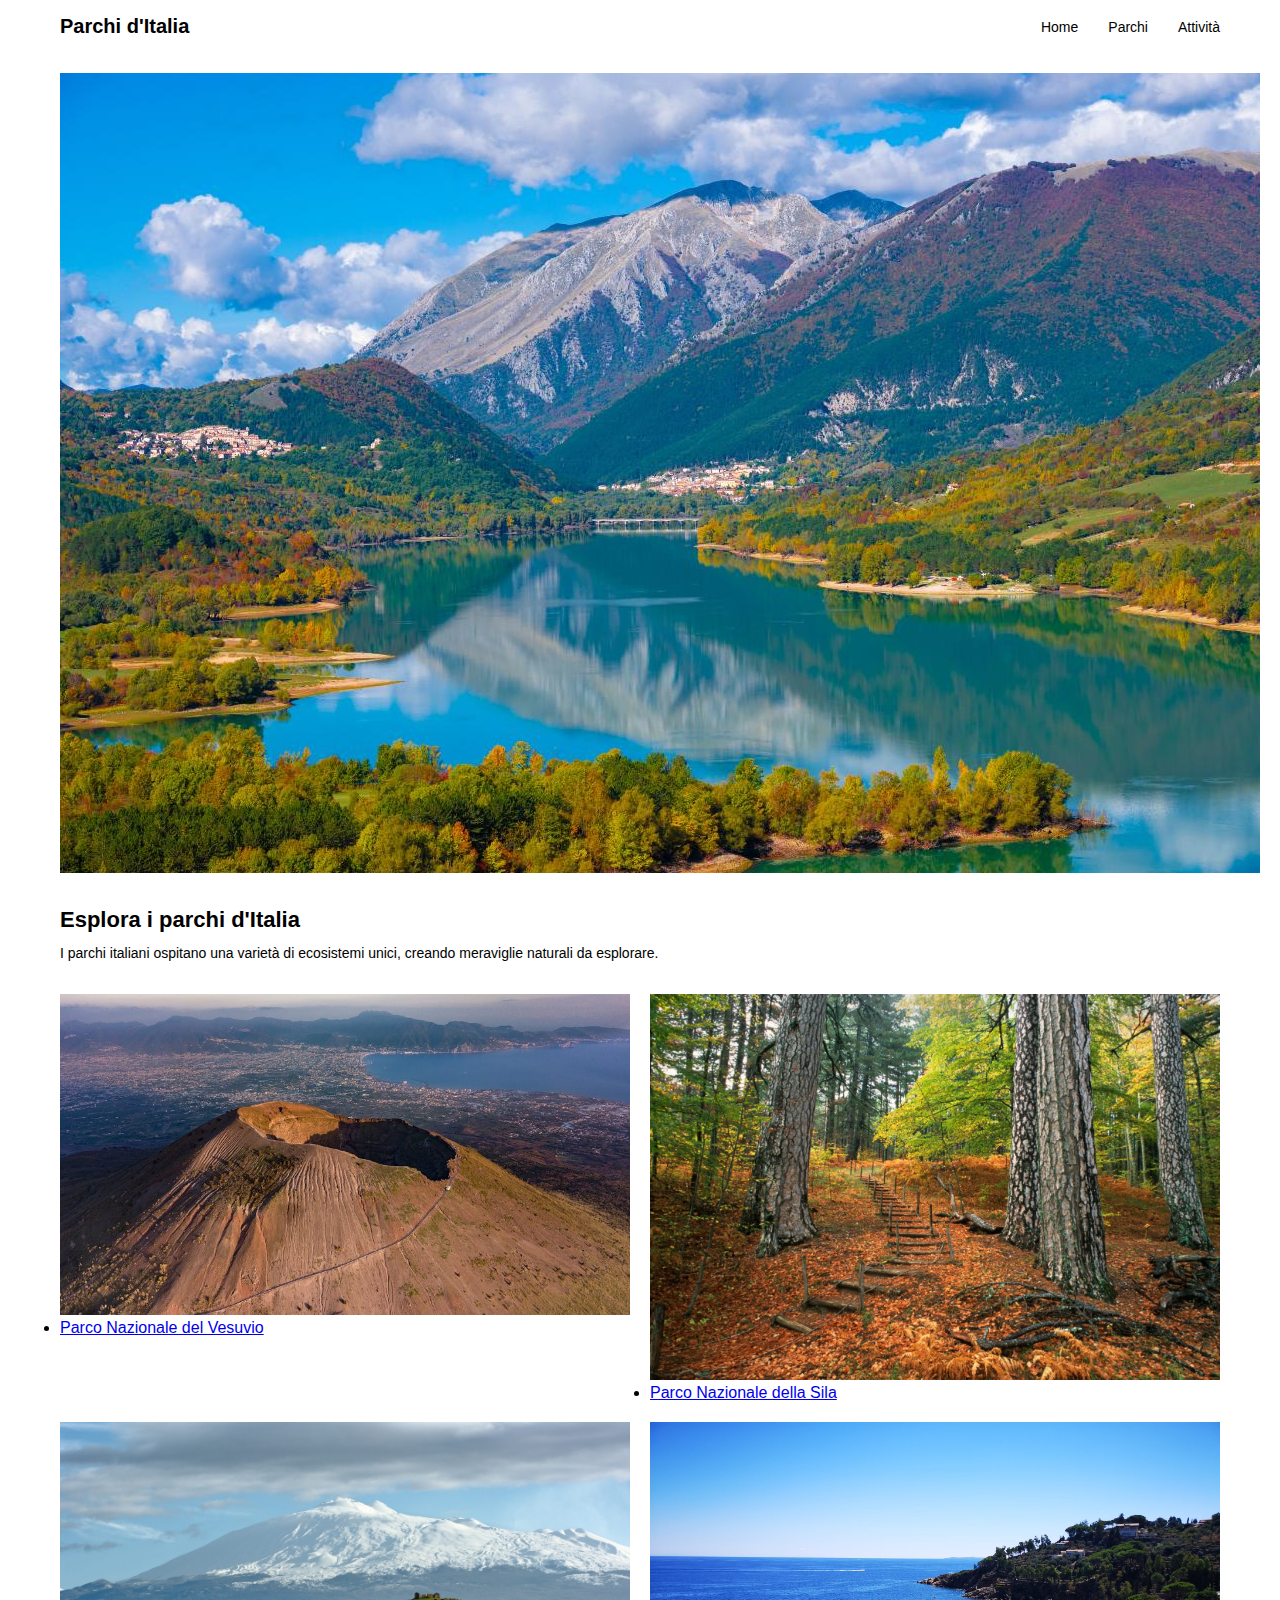
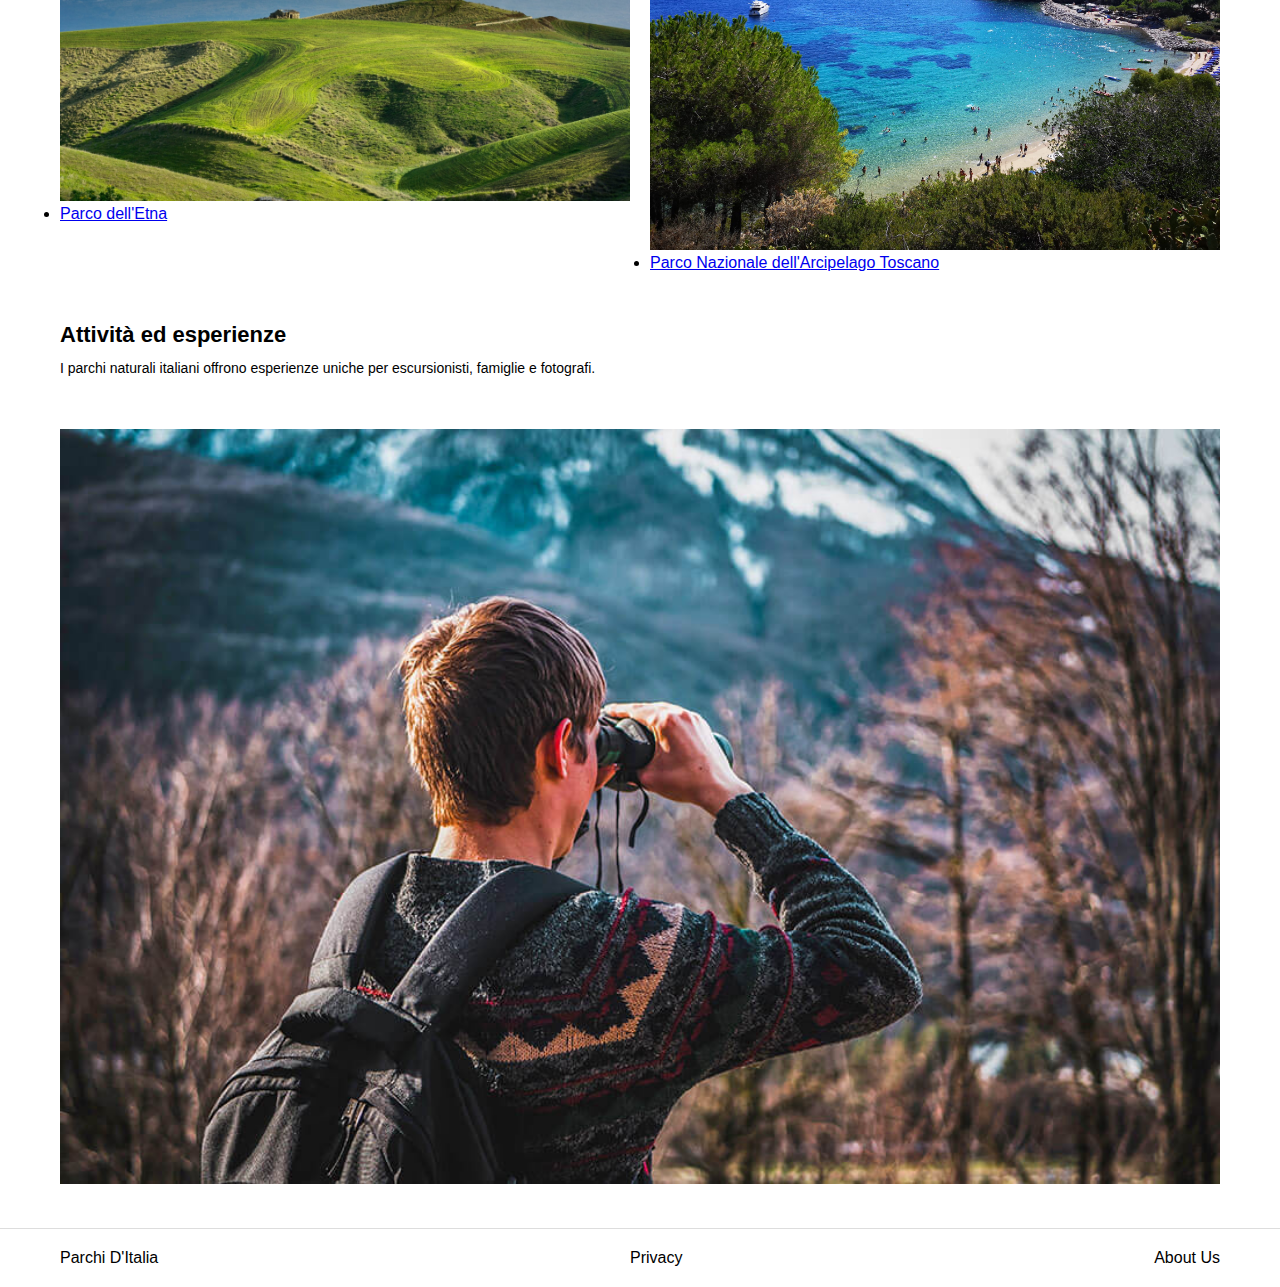
<file: index.html>
<!DOCTYPE html>
<html lang="it">
<head>
  <meta charset="UTF-8">
  <meta name="viewport" content="width=device-width, initial-scale=1.0">
  <title>Parchi d'Italia</title>
  <link rel="stylesheet" href="css/style.css">
</head>
<body>

  <header class="header">
    <div class="container">
      <h1 class="logo">Parchi d'Italia</h1>
      <nav class="nav">
        <ul>
            <li><a href="index.html">Home</a></li>
            <li><a href="parchi.html" class="active">Parchi</a></li>
            <li><a href="attività.html">Attività</a></li>
        </ul>
      </nav>
    </div>
  </header>

  <main>
    <section class="hero">
      <img src="img/abruzzo.jpg" alt="Parco Nazionale d'Abruzzo, Lazio e Molise">
    </section>

    <section class="intro">
      <h2>Esplora i parchi d'Italia</h2>
      <p>I parchi italiani ospitano una varietà di ecosistemi unici, creando meraviglie naturali da esplorare.</p>
    </section>

    <section class="parks-grid">
      <div class="park-card">
        <img src="img/parco nazionale vesuvio 2.jpg" alt="Parco Nazionale del Vesuvio">
        <li><a href="vesuvio.html">Parco Nazionale del Vesuvio</a>
      </div>
      <div class="park-card">
        <img src="img/parco sila 3.jpeg" alt="Parco Nazionale della Sila">
        <li><a href="sila.html">Parco Nazionale della Sila</a>
      </div>
      <div class="park-card">
        <img src="img/parco nazionale etna 1.jpeg" alt="Parco dell'Etna">
        <li><a href="etna.html">Parco dell'Etna</a>
      </div>
      <div class="park-card">
        <img src="img/arcipelago toscano .jpg" alt="Parco Nazionale dell'Arcipelago Toscano">
        <li><a href="arcipelago.html">Parco Nazionale dell'Arcipelago Toscano</a>
      </div>
    </section>

    <section class="activities">
      <h2>Attività ed esperienze</h2>
      <p>I parchi naturali italiani offrono esperienze uniche per escursionisti, famiglie e fotografi.</p>
    </section>

    <section class="cta">
      <img src="img/Birdwatching.jpg" alt="Scopri di più">
    </section>
  </main>

  <footer class="footer">
    <div class="container">
      <p>Parchi D'Italia</p>
      <p>Privacy</p>
      <p>About Us</p>
    </div>
  </footer>
  
  </body>
  </html>
</file>
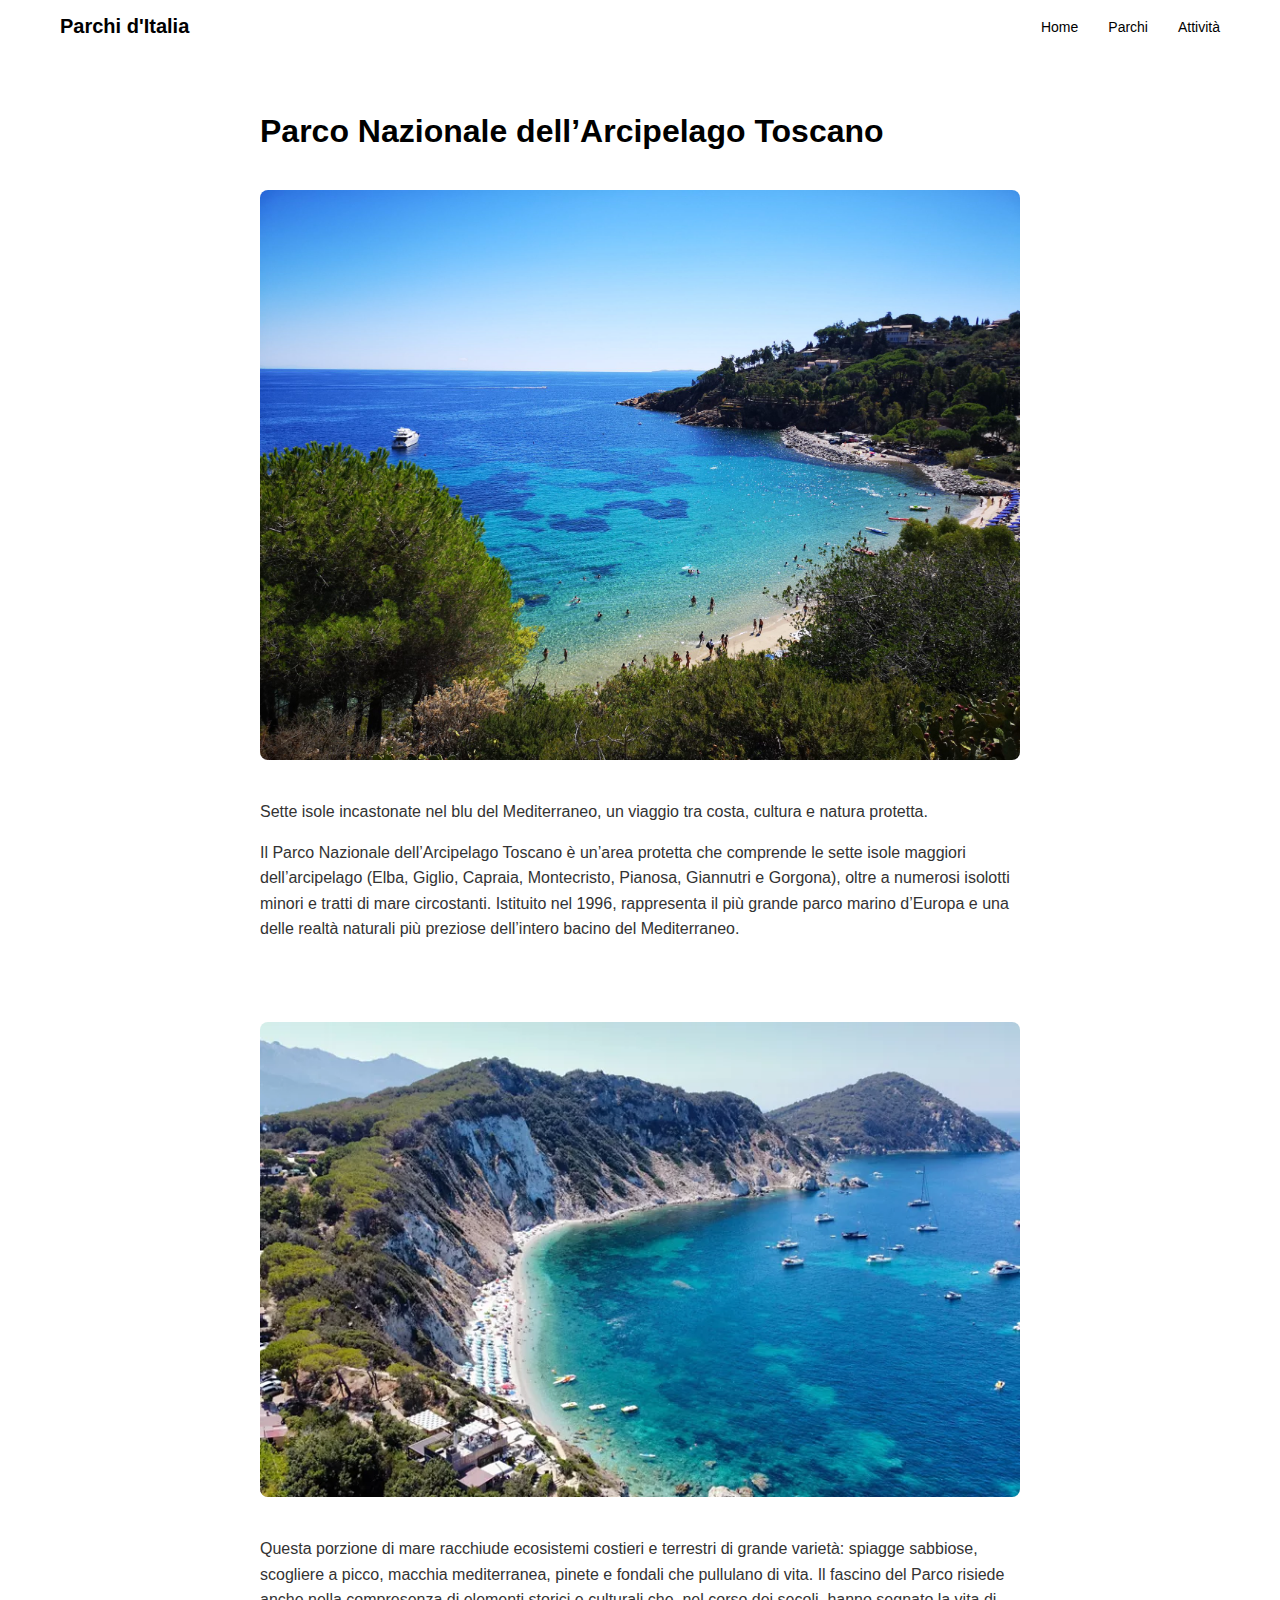
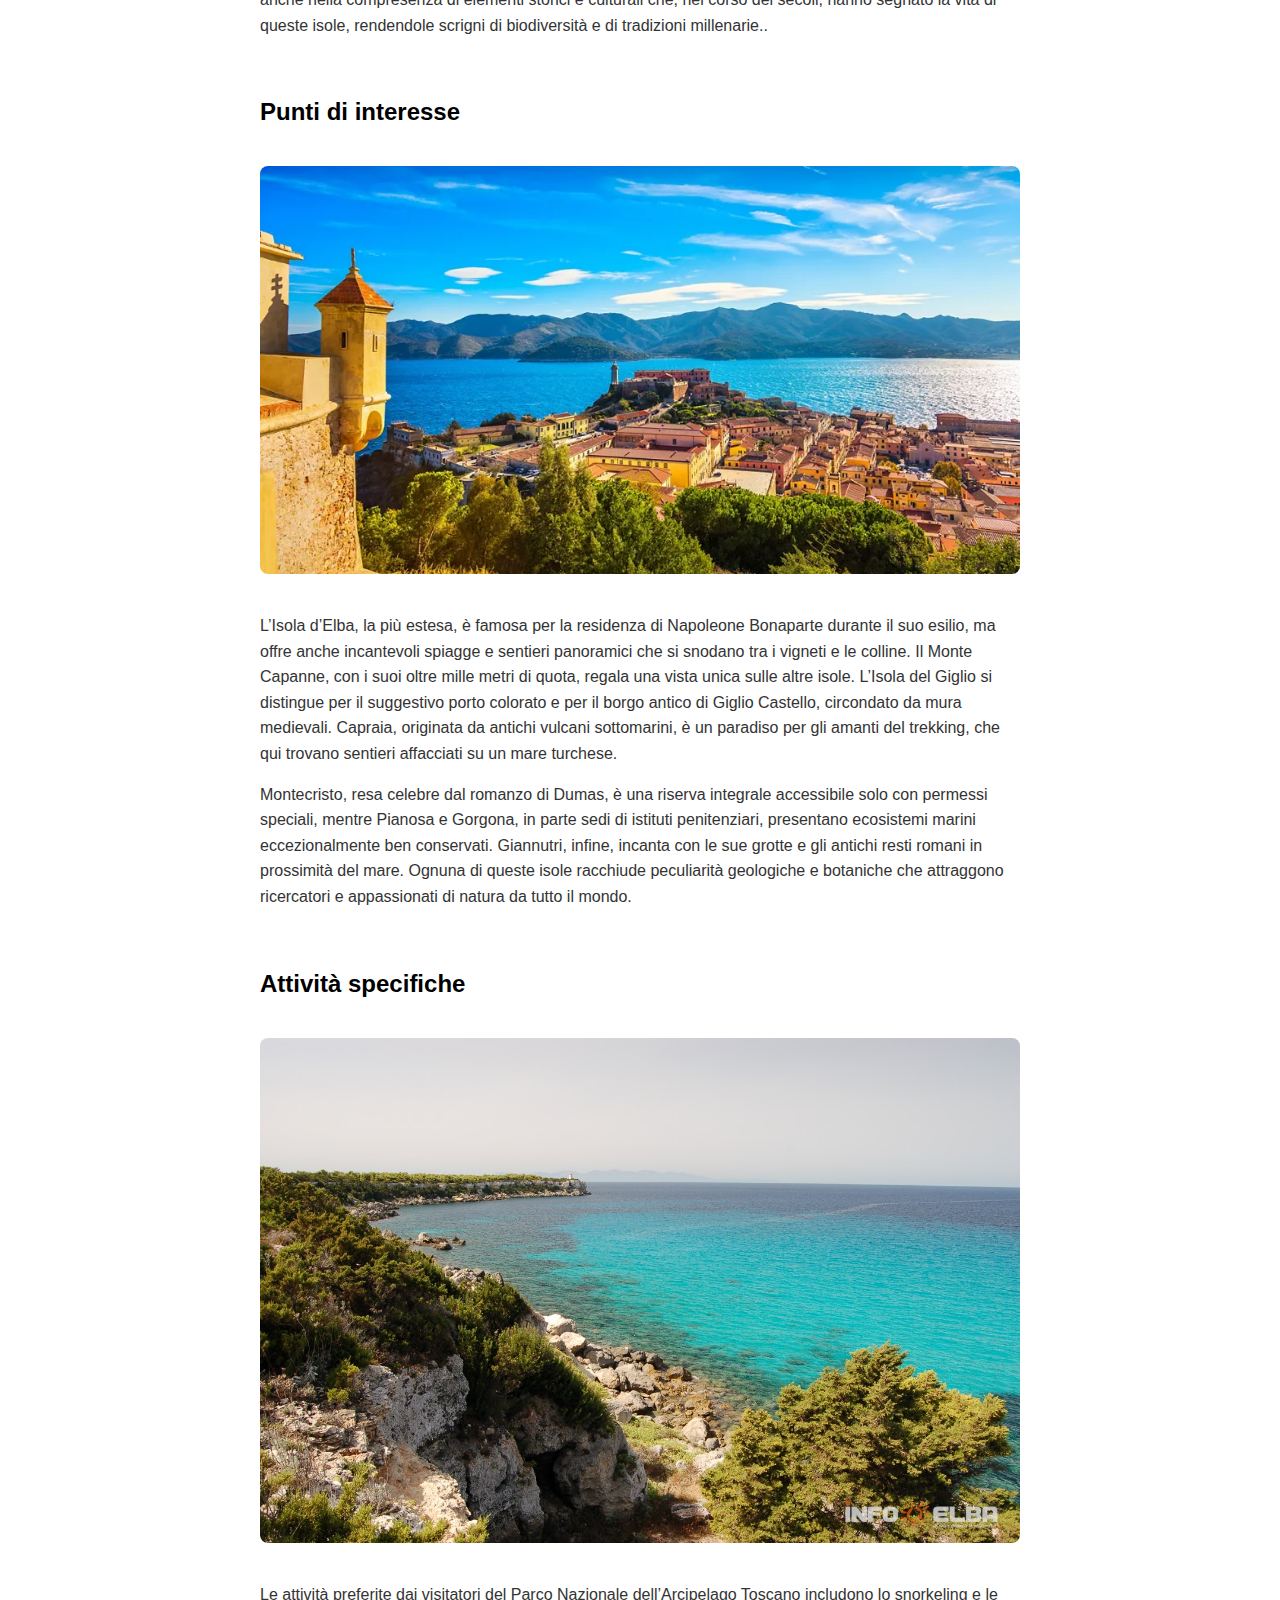
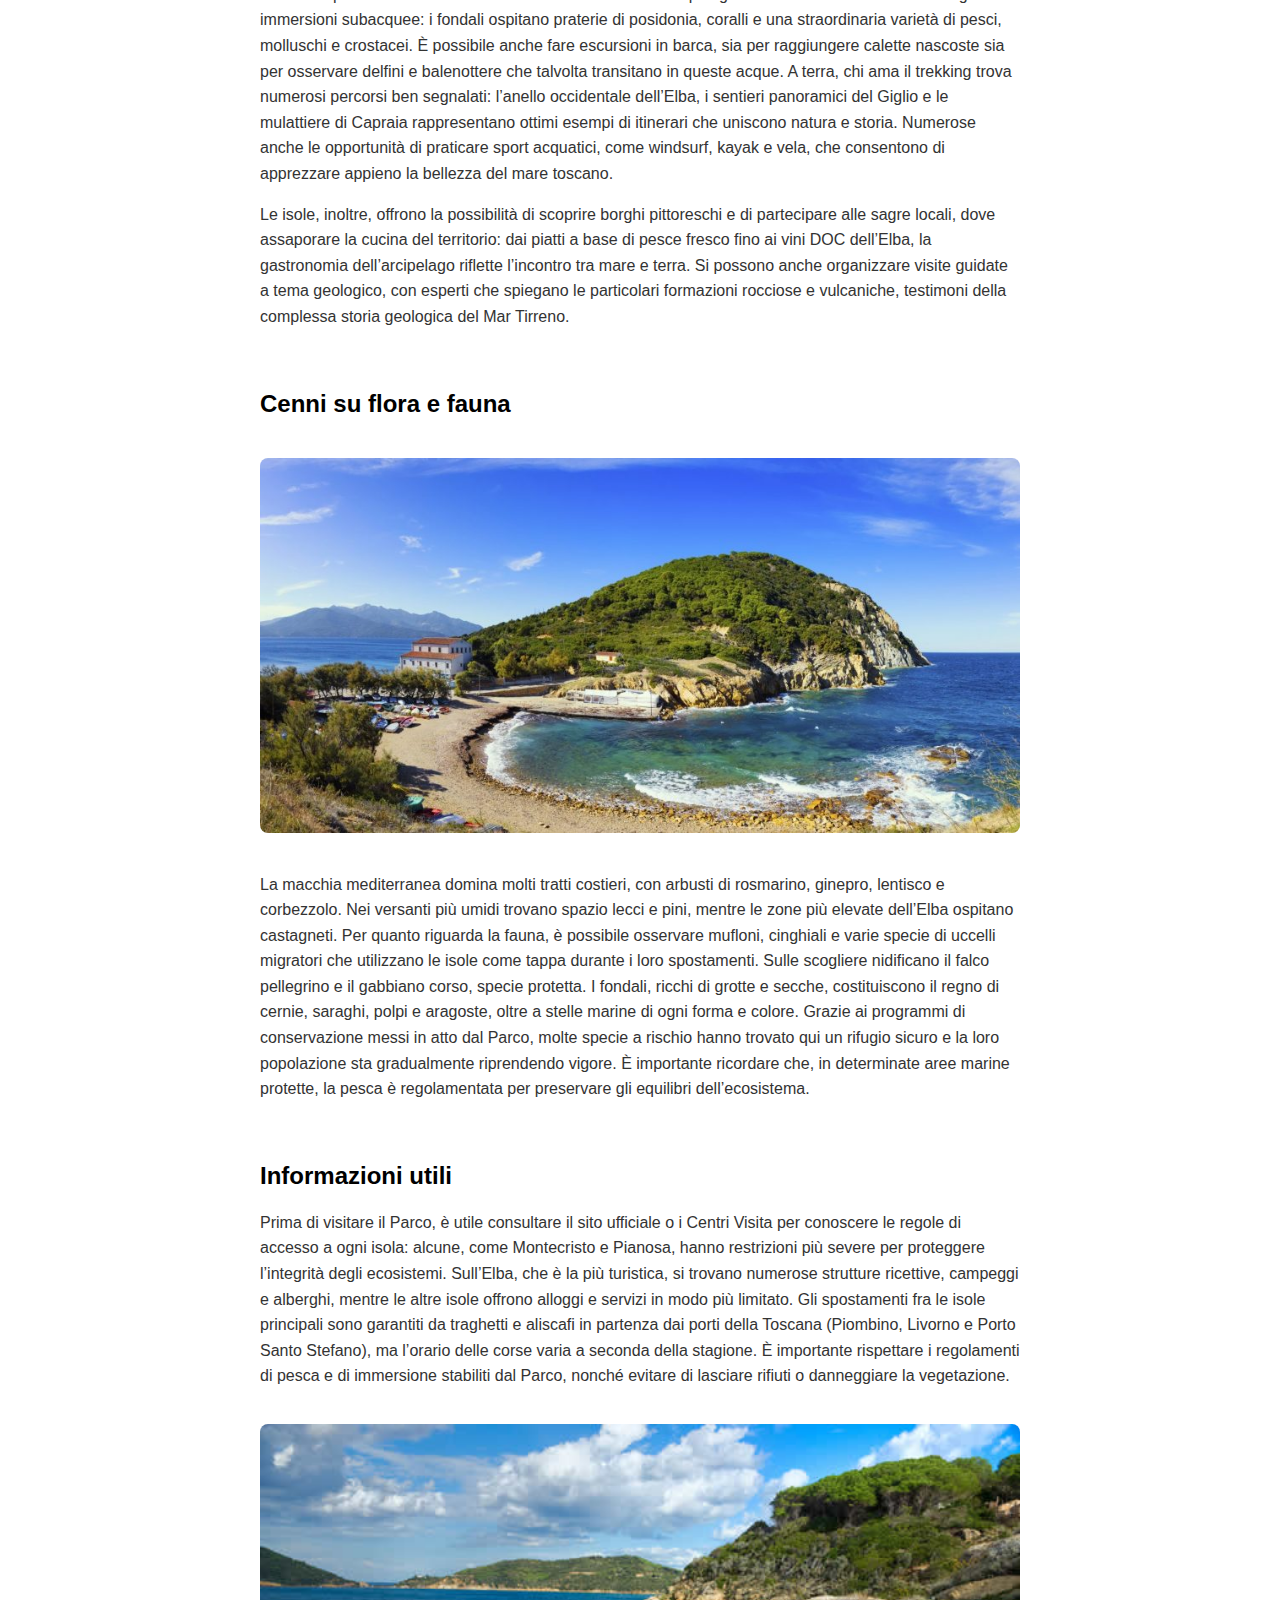
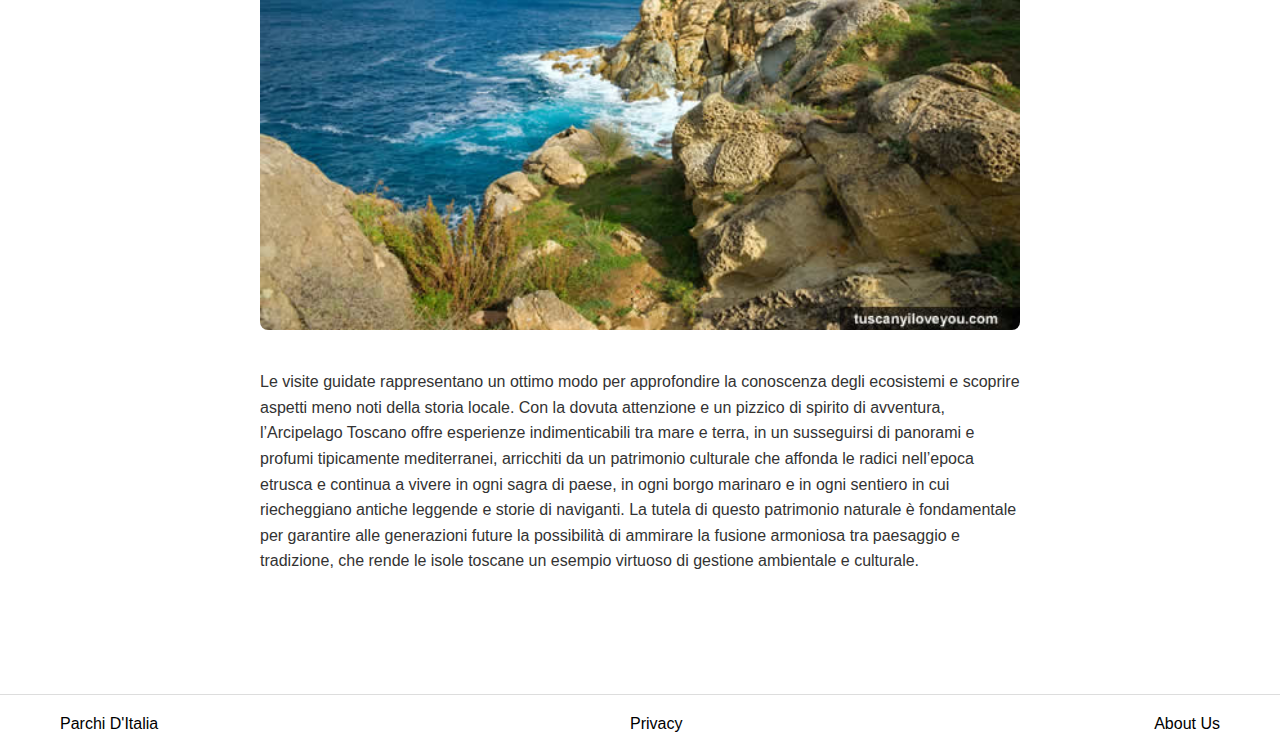
<file: arcipelago.html>
<!DOCTYPE html>
<html lang="it">
<head>
  <meta charset="UTF-8">
  <meta name="viewport" content="width=device-width, initial-scale=1.0">
  <title>Parco Nazionale del Vesuvio</title>
  <link rel="stylesheet" href="css/stylevesuvio.css">
</head>
<header class="header">
  <div class="container">
    <h1 class="logo">Parchi d'Italia</h1>
    <nav class="nav">
      <ul>
        <li><a href="index.html">Home</a></li>
        <li><a href="parchi.html" class="active">Parchi</a></li>
        <li><a href="attivita.html">Attività</a></li>
      </ul>
    </nav>
  </div>
</header>

  <main class="content">
    <section>
      <h1>Parco Nazionale dell’Arcipelago Toscano</h1>
      <img src="img/arcipelago toscano .jpg" alt="Parco Nazionale dell'Arcipelago toscano">
      <p>Sette isole incastonate nel blu del Mediterraneo, un viaggio tra costa, cultura e natura protetta.</p>
      <p>Il Parco Nazionale dell’Arcipelago Toscano è un’area protetta che comprende le sette isole maggiori dell’arcipelago (Elba, Giglio, Capraia, Montecristo, Pianosa, Giannutri e Gorgona), oltre a numerosi isolotti minori e tratti di mare circostanti. Istituito nel 1996, rappresenta il più grande parco marino d’Europa e una delle realtà naturali più preziose dell’intero bacino del Mediterraneo. </p>
    </section>

    <section>
      <img src="img/Parco Nazionale dell’Arcipelago Toscano.webp" alt="Sentiero verso il cratere del Vesuvio">
      <p>Questa porzione di mare racchiude ecosistemi costieri e terrestri di grande varietà: spiagge sabbiose, scogliere a picco, macchia mediterranea, pinete e fondali che pullulano di vita. Il fascino del Parco risiede anche nella compresenza di elementi storici e culturali che, nel corso dei secoli, hanno segnato la vita di queste isole, rendendole scrigni di biodiversità e di tradizioni millenarie..</p>
    </section>

    <section>
      <h2>Punti di interesse</h2>
      <img src="img/Parco Nazionale dell’Arcipelago Toscano3.webp" alt="Tramonto Vesuvio">
      <p>L’Isola d’Elba, la più estesa, è famosa per la residenza di Napoleone Bonaparte durante il suo esilio, ma offre anche incantevoli spiagge e sentieri panoramici che si snodano tra i vigneti e le colline. Il Monte Capanne, con i suoi oltre mille metri di quota, regala una vista unica sulle altre isole. L’Isola del Giglio si distingue per il suggestivo porto colorato e per il borgo antico di Giglio Castello, circondato da mura medievali. Capraia, originata da antichi vulcani sottomarini, è un paradiso per gli amanti del trekking, che qui trovano sentieri affacciati su un mare turchese.</p>
      <p>Montecristo, resa celebre dal romanzo di Dumas, è una riserva integrale accessibile solo con permessi speciali, mentre Pianosa e Gorgona, in parte sedi di istituti penitenziari, presentano ecosistemi marini eccezionalmente ben conservati. Giannutri, infine, incanta con le sue grotte e gli antichi resti romani in prossimità del mare. Ognuna di queste isole racchiude peculiarità geologiche e botaniche che attraggono ricercatori e appassionati di natura da tutto il mondo.</p>
    </section>

    <section>
      <h2>Attività specifiche</h2>
      <img src="img/Parco Nazionale dell’Arcipelago Toscano4.jpg" alt="Escursione Vesuvio">
      <p>Le attività preferite dai visitatori del Parco Nazionale dell’Arcipelago Toscano includono lo snorkeling e le immersioni subacquee: i fondali ospitano praterie di posidonia, coralli e una straordinaria varietà di pesci, molluschi e crostacei. È possibile anche fare escursioni in barca, sia per raggiungere calette nascoste sia per osservare delfini e balenottere che talvolta transitano in queste acque. A terra, chi ama il trekking trova numerosi percorsi ben segnalati: l’anello occidentale dell’Elba, i sentieri panoramici del Giglio e le mulattiere di Capraia rappresentano ottimi esempi di itinerari che uniscono natura e storia. Numerose anche le opportunità di praticare sport acquatici, come windsurf, kayak e vela, che consentono di apprezzare appieno la bellezza del mare toscano.</p>
      <p>Le isole, inoltre, offrono la possibilità di scoprire borghi pittoreschi e di partecipare alle sagre locali, dove assaporare la cucina del territorio: dai piatti a base di pesce fresco fino ai vini DOC dell’Elba, la gastronomia dell’arcipelago riflette l’incontro tra mare e terra. Si possono anche organizzare visite guidate a tema geologico, con esperti che spiegano le particolari formazioni rocciose e vulcaniche, testimoni della complessa storia geologica del Mar Tirreno.</p>
    </section>

    <section>
      <h2>Cenni su flora e fauna</h2>
      <img src="img/Parco Nazionale dell’Arcipelago Toscano5.jpg" alt="Vesuvio vegetazione">
      <p>La macchia mediterranea domina molti tratti costieri, con arbusti di rosmarino, ginepro, lentisco e corbezzolo. Nei versanti più umidi trovano spazio lecci e pini, mentre le zone più elevate dell’Elba ospitano castagneti. Per quanto riguarda la fauna, è possibile osservare mufloni, cinghiali e varie specie di uccelli migratori che utilizzano le isole come tappa durante i loro spostamenti. Sulle scogliere nidificano il falco pellegrino e il gabbiano corso, specie protetta. I fondali, ricchi di grotte e secche, costituiscono il regno di cernie, saraghi, polpi e aragoste, oltre a stelle marine di ogni forma e colore. Grazie ai programmi di conservazione messi in atto dal Parco, molte specie a rischio hanno trovato qui un rifugio sicuro e la loro popolazione sta gradualmente riprendendo vigore. È importante ricordare che, in determinate aree marine protette, la pesca è regolamentata per preservare gli equilibri dell’ecosistema.</p>
    </section>


    <section>
      <h2>Informazioni utili</h2>
      <p>Prima di visitare il Parco, è utile consultare il sito ufficiale o i Centri Visita per conoscere le regole di accesso a ogni isola: alcune, come Montecristo e Pianosa, hanno restrizioni più severe per proteggere l’integrità degli ecosistemi. Sull’Elba, che è la più turistica, si trovano numerose strutture ricettive, campeggi e alberghi, mentre le altre isole offrono alloggi e servizi in modo più limitato. Gli spostamenti fra le isole principali sono garantiti da traghetti e aliscafi in partenza dai porti della Toscana (Piombino, Livorno e Porto Santo Stefano), ma l’orario delle corse varia a seconda della stagione. È importante rispettare i regolamenti di pesca e di immersione stabiliti dal Parco, nonché evitare di lasciare rifiuti o danneggiare la vegetazione.</p>
      <img src="img/Parco Nazionale dell’Arcipelago Toscano2.jpg" alt="Panorama Vesuvio">
      <p>Le visite guidate rappresentano un ottimo modo per approfondire la conoscenza degli ecosistemi e scoprire aspetti meno noti della storia locale. Con la dovuta attenzione e un pizzico di spirito di avventura, l’Arcipelago Toscano offre esperienze indimenticabili tra mare e terra, in un susseguirsi di panorami e profumi tipicamente mediterranei, arricchiti da un patrimonio culturale che affonda le radici nell’epoca etrusca e continua a vivere in ogni sagra di paese, in ogni borgo marinaro e in ogni sentiero in cui riecheggiano antiche leggende e storie di naviganti. La tutela di questo patrimonio naturale è fondamentale per garantire alle generazioni future la possibilità di ammirare la fusione armoniosa tra paesaggio e tradizione, che rende le isole toscane un esempio virtuoso di gestione ambientale e culturale.</p>
    </section>
  </main>
  <footer class="footer">
    <div class="container">
      <p>Parchi D'Italia</p>
      <p>Privacy</p>
      <p>About Us</p>
    </div>
  </footer>
  
  </body>
  </html>
</file>
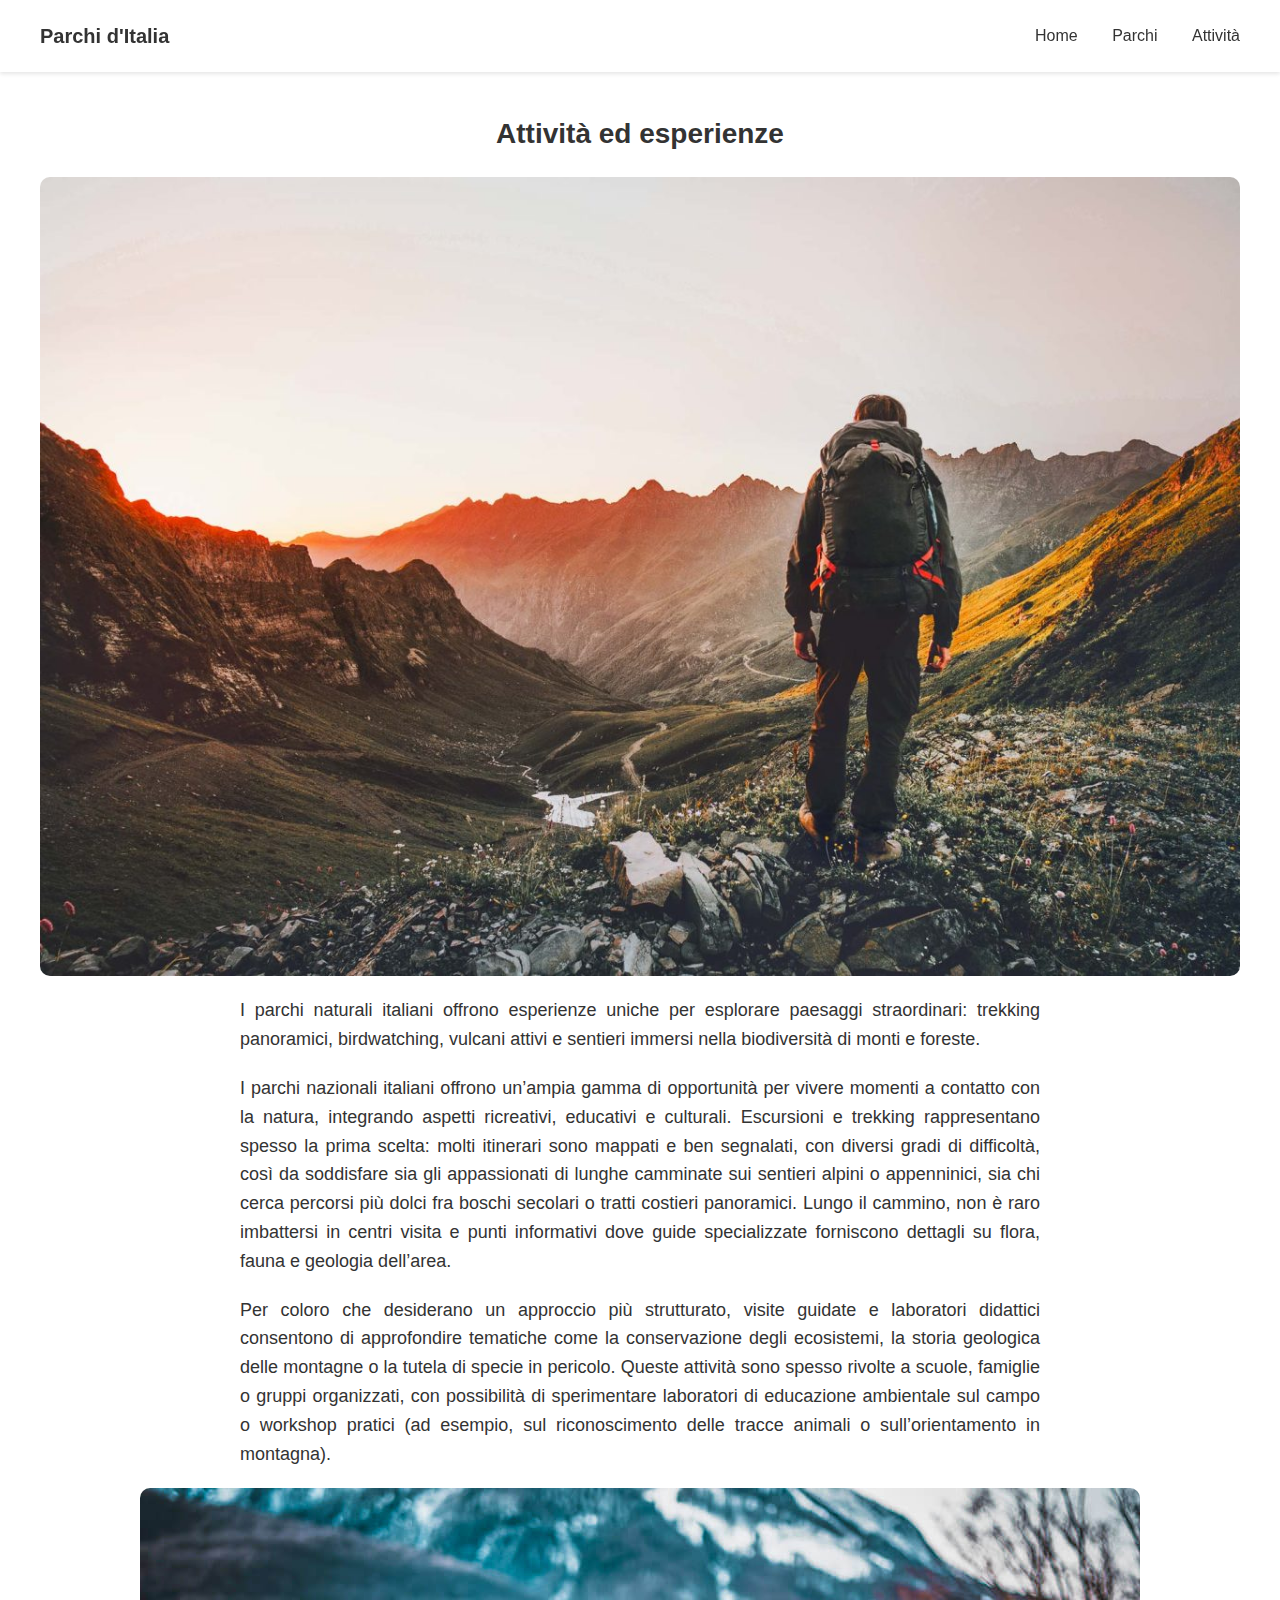
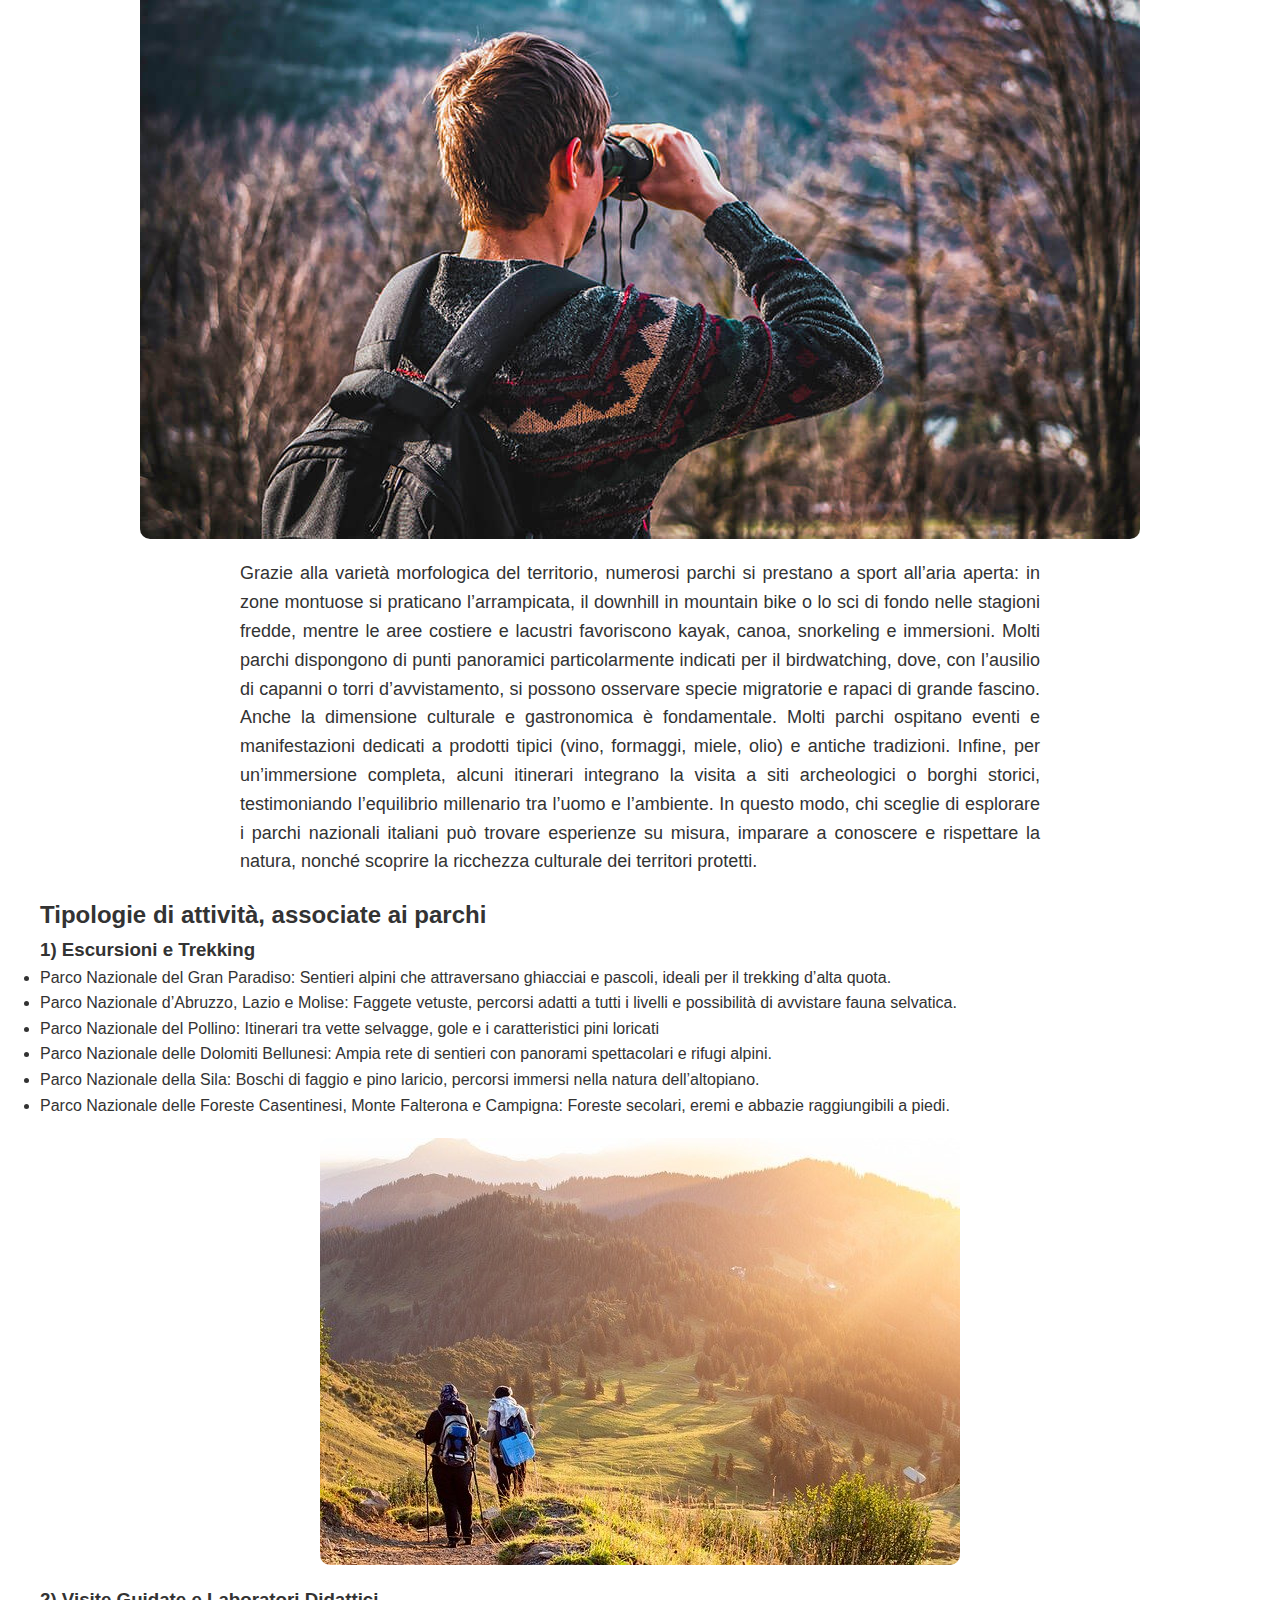
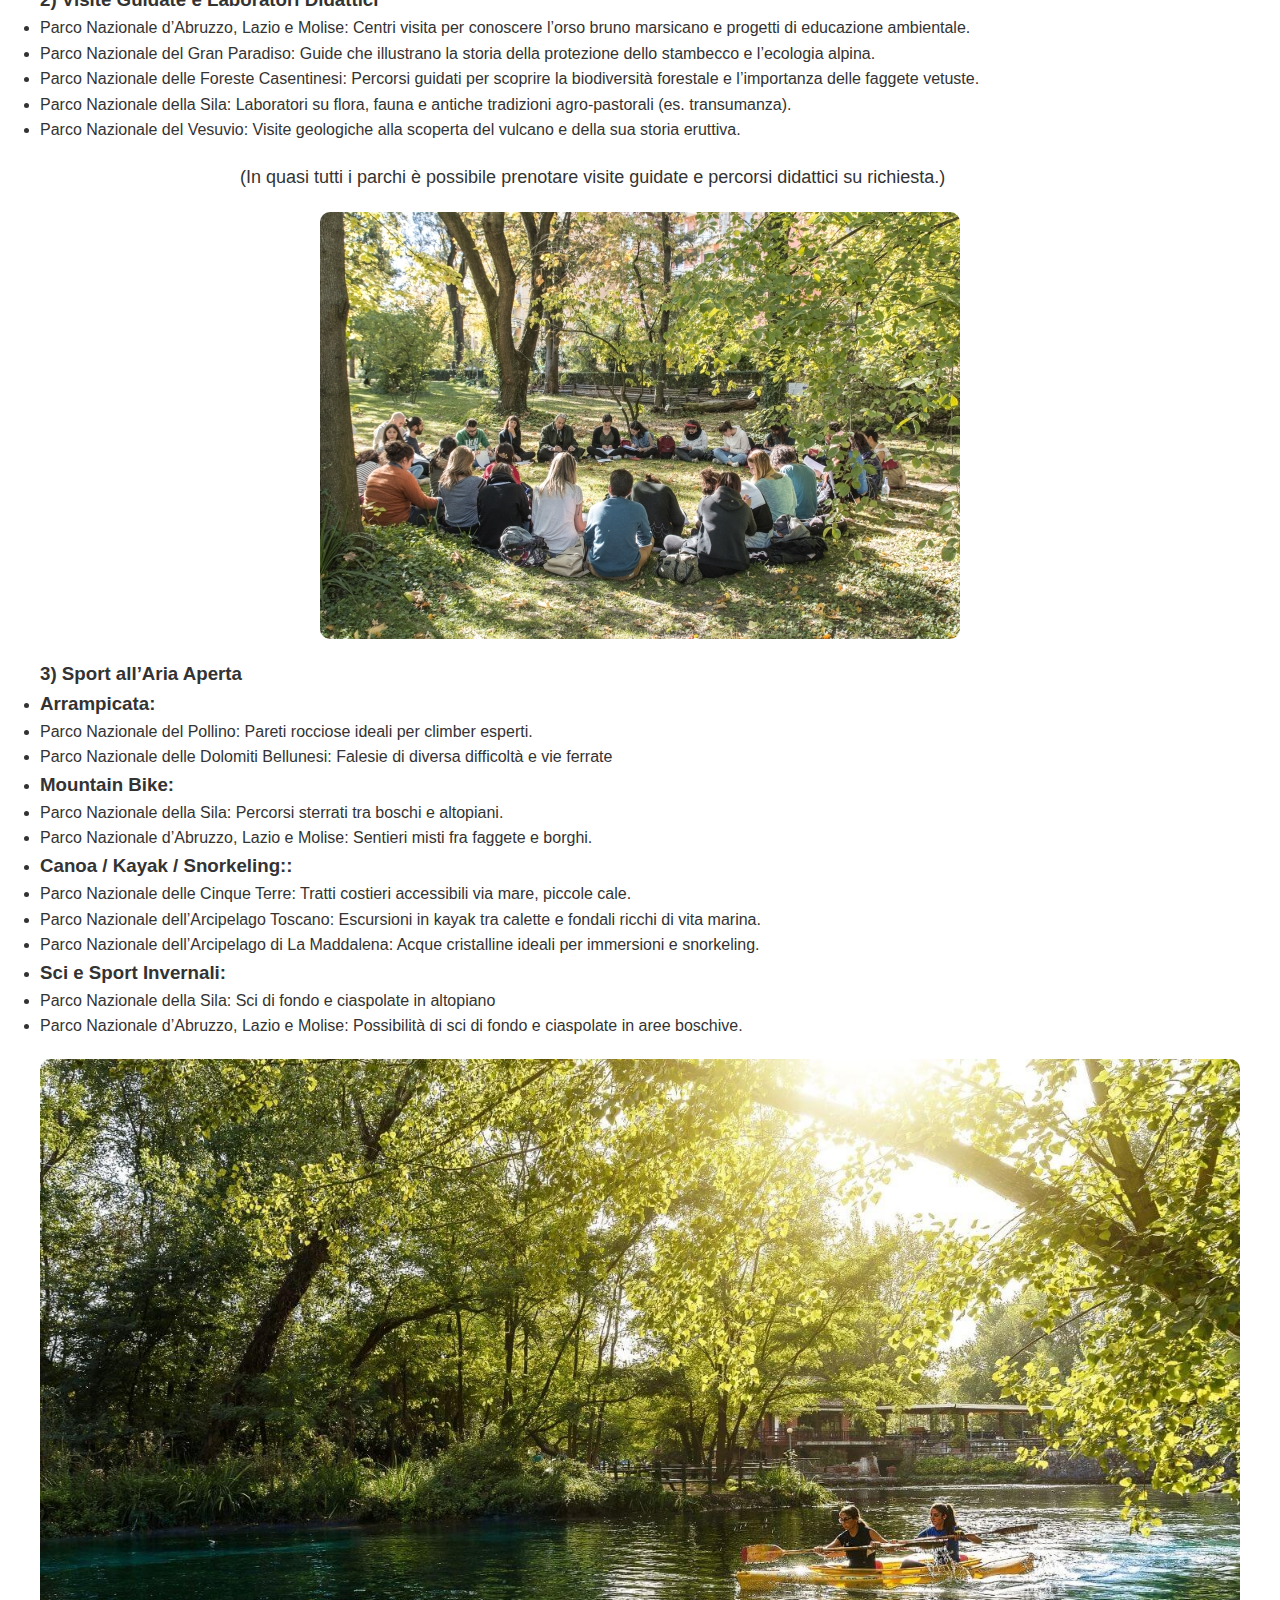
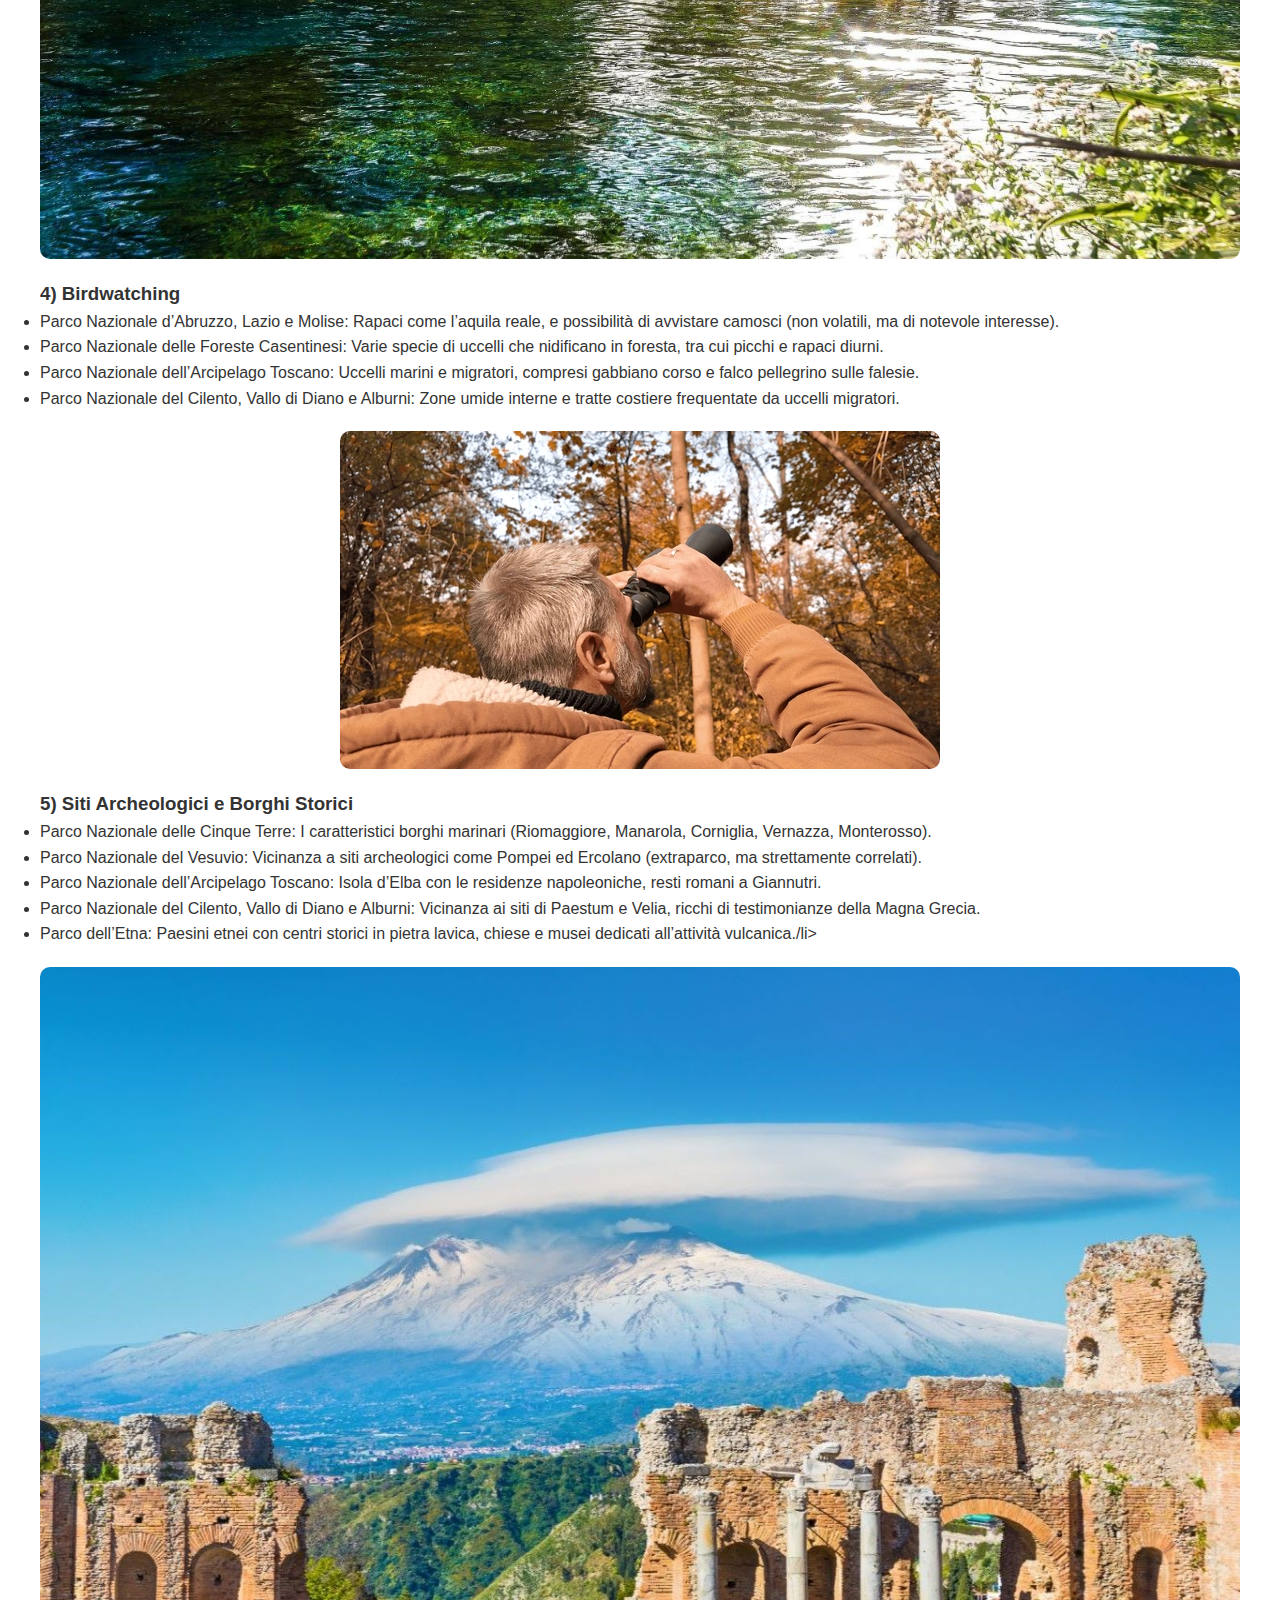
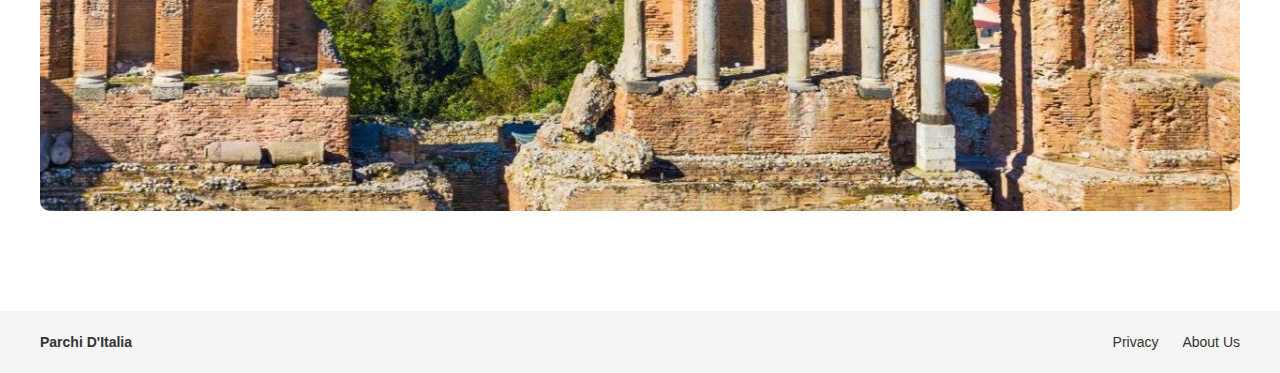
<file: attività.html>
<!DOCTYPE html>
<html lang="it">
<head>
  <meta charset="UTF-8">
  <meta name="viewport" content="width=device-width, initial-scale=1.0">
  <title>Attività ed Esperienze</title>
  <link rel="stylesheet" href="css/styleattivita.css">
</head>
<body>
  <div class="container">
    <header>
      <div class="logo">Parchi d'Italia</div>
      <nav>
        <a href="index.html">Home</a>
        <a href="parchi.html">Parchi</a>
        <a href="attività.html">Attività</a>
      </nav>
    </header>

    <main>
      <section class="intro">
        <h1>Attività ed esperienze</h1>
        <img src="img/trekking-hiking-oxyburn-feb22-1280x853.jpg" alt="Trekking">
        <p>I parchi naturali italiani offrono esperienze uniche per esplorare paesaggi straordinari: trekking panoramici, birdwatching, vulcani attivi e sentieri immersi nella biodiversità di monti e foreste.</p>
        <p>I parchi nazionali italiani offrono un’ampia gamma di opportunità per vivere momenti a contatto con la natura, integrando aspetti ricreativi, educativi e culturali. Escursioni e trekking rappresentano spesso la prima scelta: molti itinerari sono mappati e ben segnalati, con diversi gradi di difficoltà, così da soddisfare sia gli appassionati di lunghe camminate sui sentieri alpini o appenninici, sia chi cerca percorsi più dolci fra boschi secolari o tratti costieri panoramici. Lungo il cammino, non è raro imbattersi in centri visita e punti informativi dove guide specializzate forniscono dettagli su flora, fauna e geologia dell’area.</p>
        <p>Per coloro che desiderano un approccio più strutturato, visite guidate e laboratori didattici consentono di approfondire tematiche come la conservazione degli ecosistemi, la storia geologica delle montagne o la tutela di specie in pericolo. Queste attività sono spesso rivolte a scuole, famiglie o gruppi organizzati, con possibilità di sperimentare laboratori di educazione ambientale sul campo o workshop pratici (ad esempio, sul riconoscimento delle tracce animali o sull’orientamento in montagna).</p>
      </section>

      <section class="experience">
        <img src="img/Birdwatching.jpg" alt="Birdwatching">
        <p>Grazie alla varietà morfologica del territorio, numerosi parchi si prestano a sport all’aria aperta: in zone montuose si praticano l’arrampicata, il downhill in mountain bike o lo sci di fondo nelle stagioni fredde, mentre le aree costiere e lacustri favoriscono kayak, canoa, snorkeling e immersioni. Molti parchi dispongono di punti panoramici particolarmente indicati per il birdwatching, dove, con l’ausilio di capanni o torri d’avvistamento, si possono osservare specie migratorie e rapaci di grande fascino.
            Anche la dimensione culturale e gastronomica è fondamentale. Molti parchi ospitano eventi e manifestazioni dedicati a prodotti tipici (vino, formaggi, miele, olio) e antiche tradizioni. Infine, per un’immersione completa, alcuni itinerari integrano la visita a siti archeologici o borghi storici, testimoniando l’equilibrio millenario tra l’uomo e l’ambiente. In questo modo, chi sceglie di esplorare i parchi nazionali italiani può trovare esperienze su misura, imparare a conoscere e rispettare la natura, nonché scoprire la ricchezza culturale dei territori protetti.</p>
      </section>

      <section class="activities">
        <h2>Tipologie di attività, associate ai parchi</h2>

        <div class="activity-group">
          <h3>1) Escursioni e Trekking</h3>
          <ul>
            <li>Parco Nazionale del Gran Paradiso: Sentieri alpini che attraversano ghiacciai e pascoli, ideali per il trekking d’alta quota.</li>
            <li>Parco Nazionale d’Abruzzo, Lazio e Molise: Faggete vetuste, percorsi adatti a tutti i livelli e possibilità di avvistare fauna selvatica.</li>
            <li>Parco Nazionale del Pollino: Itinerari tra vette selvagge, gole e i caratteristici pini loricati</li>
            <li>Parco Nazionale delle Dolomiti Bellunesi: Ampia rete di sentieri con panorami spettacolari e rifugi alpini.</li>
            <li>Parco Nazionale della Sila: Boschi di faggio e pino laricio, percorsi immersi nella natura dell’altopiano.</li>
            <li>Parco Nazionale delle Foreste Casentinesi, Monte Falterona e Campigna: Foreste secolari, eremi e abbazie raggiungibili a piedi.</li>
          </ul>
          <img src="img/trekkinbg 2.jpg" alt="Escursionismo">
        </div>

        <div class="activity-group">
          <h3>2) Visite Guidate e Laboratori Didattici</h3>
          <ul>
            <li>Parco Nazionale d’Abruzzo, Lazio e Molise: Centri visita per conoscere l’orso bruno marsicano e progetti di educazione ambientale.</li>
            <li>Parco Nazionale del Gran Paradiso: Guide che illustrano la storia della protezione dello stambecco e l’ecologia alpina.</li>
            <li>Parco Nazionale delle Foreste Casentinesi: Percorsi guidati per scoprire la biodiversità forestale e l’importanza delle faggete vetuste.</li>
            <li>Parco Nazionale della Sila: Laboratori su flora, fauna e antiche tradizioni agro-pastorali (es. transumanza).</li>
            <li>Parco Nazionale del Vesuvio: Visite geologiche alla scoperta del vulcano e della sua storia eruttiva.</li>
          </ul>
          <p>(In quasi tutti i parchi è possibile prenotare visite guidate e percorsi didattici su richiesta.)</p>
          <img src="img/laboratori didattici .webp" alt="Laboratori Didattici">
        </div>

        <div class="activity-group">
          <h3>3) Sport all’Aria Aperta</h3>
          <ul>
            <li> <h3>Arrampicata:</h3>
                <li>Parco Nazionale del Pollino: Pareti rocciose ideali per climber esperti.</li>
                <li>Parco Nazionale delle Dolomiti Bellunesi: Falesie di diversa difficoltà e vie ferrate</li>
            <li> <h3>Mountain Bike:</h3>
                <li>Parco Nazionale della Sila: Percorsi sterrati tra boschi e altopiani.</li>
                <li>Parco Nazionale d’Abruzzo, Lazio e Molise: Sentieri misti fra faggete e borghi.</li>
            <li> <h3>Canoa / Kayak / Snorkeling::</h3>
                <li>Parco Nazionale delle Cinque Terre: Tratti costieri accessibili via mare, piccole cale.</li>
                <li>Parco Nazionale dell’Arcipelago Toscano: Escursioni in kayak tra calette e fondali ricchi di vita marina.</li>
                <li>Parco Nazionale dell’Arcipelago di La Maddalena: Acque cristalline ideali per immersioni e snorkeling.</li>
            <li> <h3>Sci e Sport Invernali:</h3>
                <li>Parco Nazionale della Sila: Sci di fondo e ciaspolate in altopiano</li>
                <li>Parco Nazionale d’Abruzzo, Lazio e Molise: Possibilità di sci di fondo e ciaspolate in aree boschive.</li>
          </ul>
          <img src="img/canoa.jpg" alt="Sport Outdoor">
        </div>

        <div class="activity-group">
          <h3>4) Birdwatching</h3>
          <ul>
            <li>Parco Nazionale d’Abruzzo, Lazio e Molise: Rapaci come l’aquila reale, e possibilità di avvistare camosci (non volatili, ma di notevole interesse).</li>
            <li>Parco Nazionale delle Foreste Casentinesi: Varie specie di uccelli che nidificano in foresta, tra cui picchi e rapaci diurni.</li>
            <li>Parco Nazionale dell’Arcipelago Toscano: Uccelli marini e migratori, compresi gabbiano corso e falco pellegrino sulle falesie.</li>
            <li>Parco Nazionale del Cilento, Vallo di Diano e Alburni: Zone umide interne e tratte costiere frequentate da uccelli migratori.</li>
          </ul>
          <img src="img/bird2.webp" alt="Birdwatching Parchi">
        </div>

        <div class="activity-group">
          <h3>5) Siti Archeologici e Borghi Storici</h3>
          <ul>
            <li>Parco Nazionale delle Cinque Terre: I caratteristici borghi marinari (Riomaggiore, Manarola, Corniglia, Vernazza, Monterosso).</li>
            <li>Parco Nazionale del Vesuvio: Vicinanza a siti archeologici come Pompei ed Ercolano (extraparco, ma strettamente correlati).</li>
            <li>Parco Nazionale dell’Arcipelago Toscano: Isola d’Elba con le residenze napoleoniche, resti romani a Giannutri.</li>
            <li>Parco Nazionale del Cilento, Vallo di Diano e Alburni: Vicinanza ai siti di Paestum e Velia, ricchi di testimonianze della Magna Grecia.</li>
            <li>Parco dell’Etna: Paesini etnei con centri storici in pietra lavica, chiese e musei dedicati all’attività vulcanica./li>
          </ul>
          <img src="img/parco archeologico .jpg" alt="Siti Archeologici">
        </div>
      </section>
    </main>

    <footer>
      <div class="footer-left">Parchi D'Italia</div>
      <div class="footer-right">
        <a href="#">Privacy</a>
        <a href="#">About Us</a>
      </div>
    </footer>
</file>
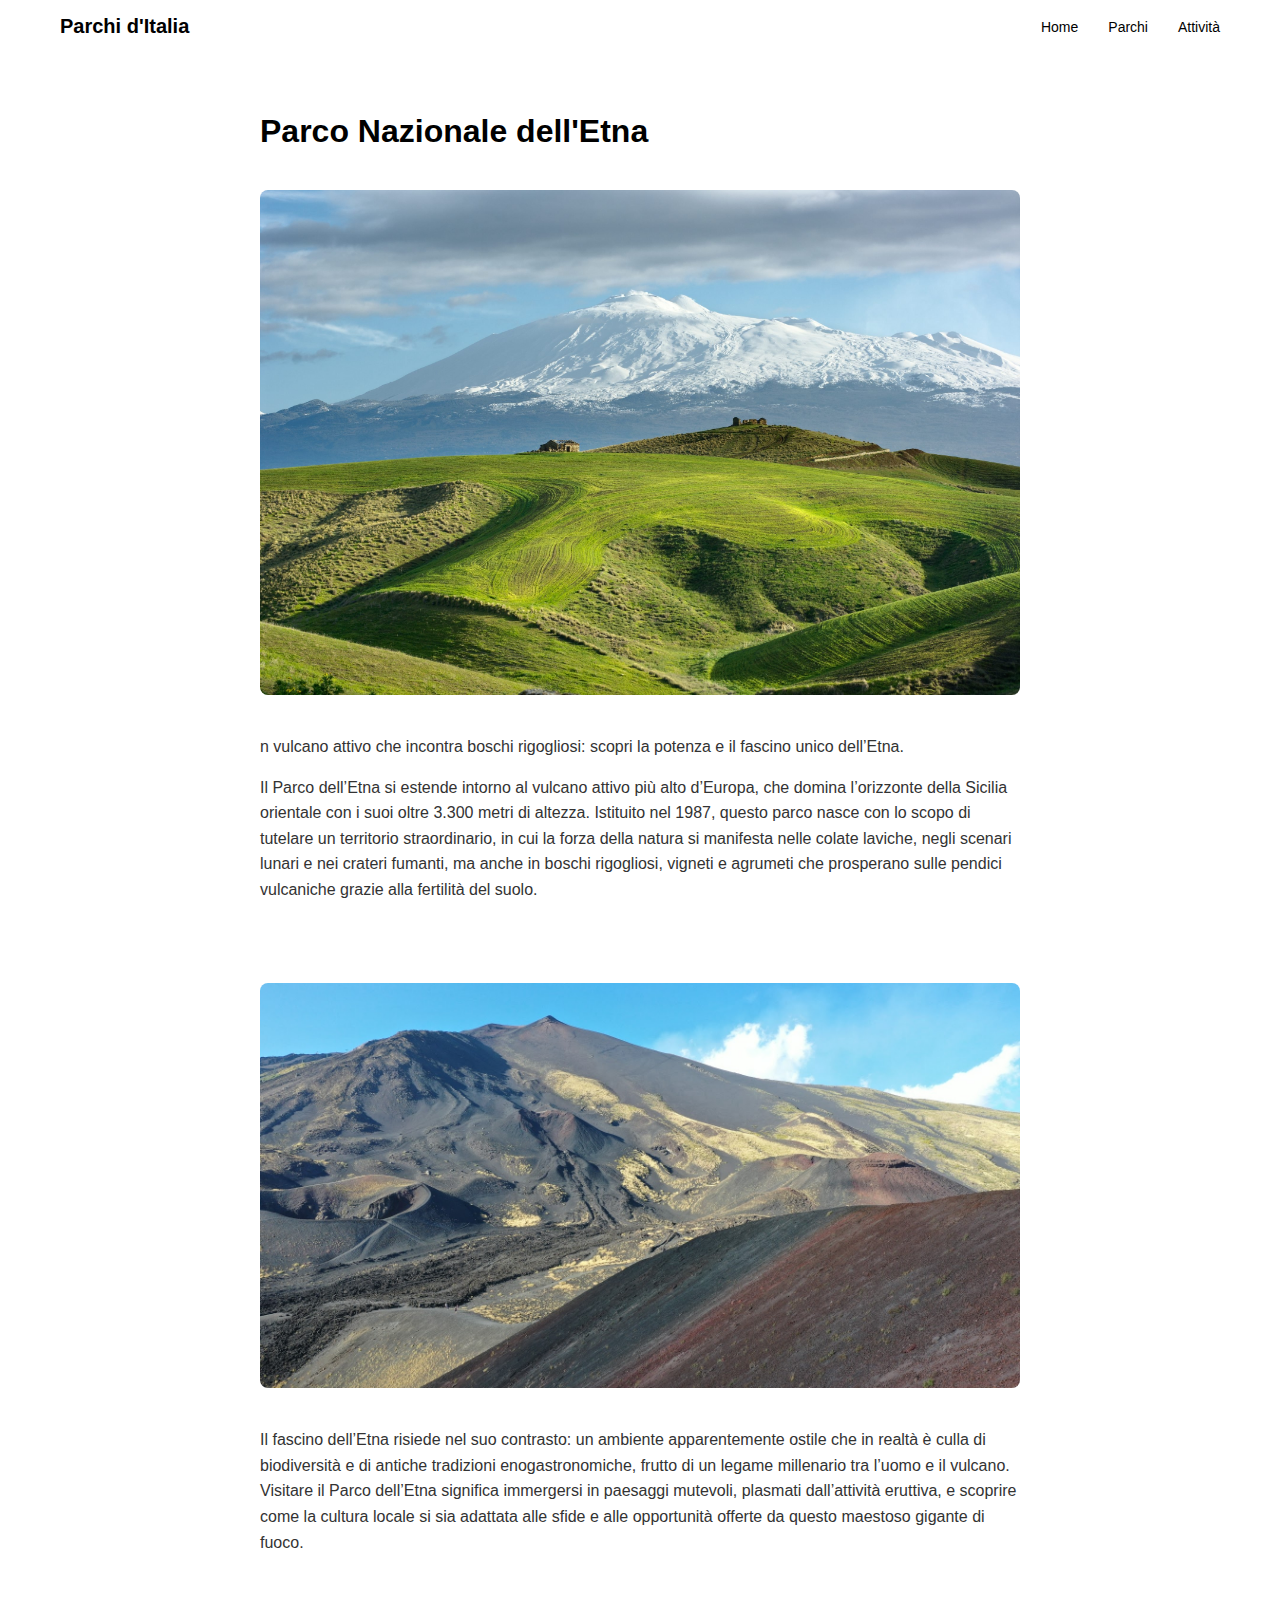
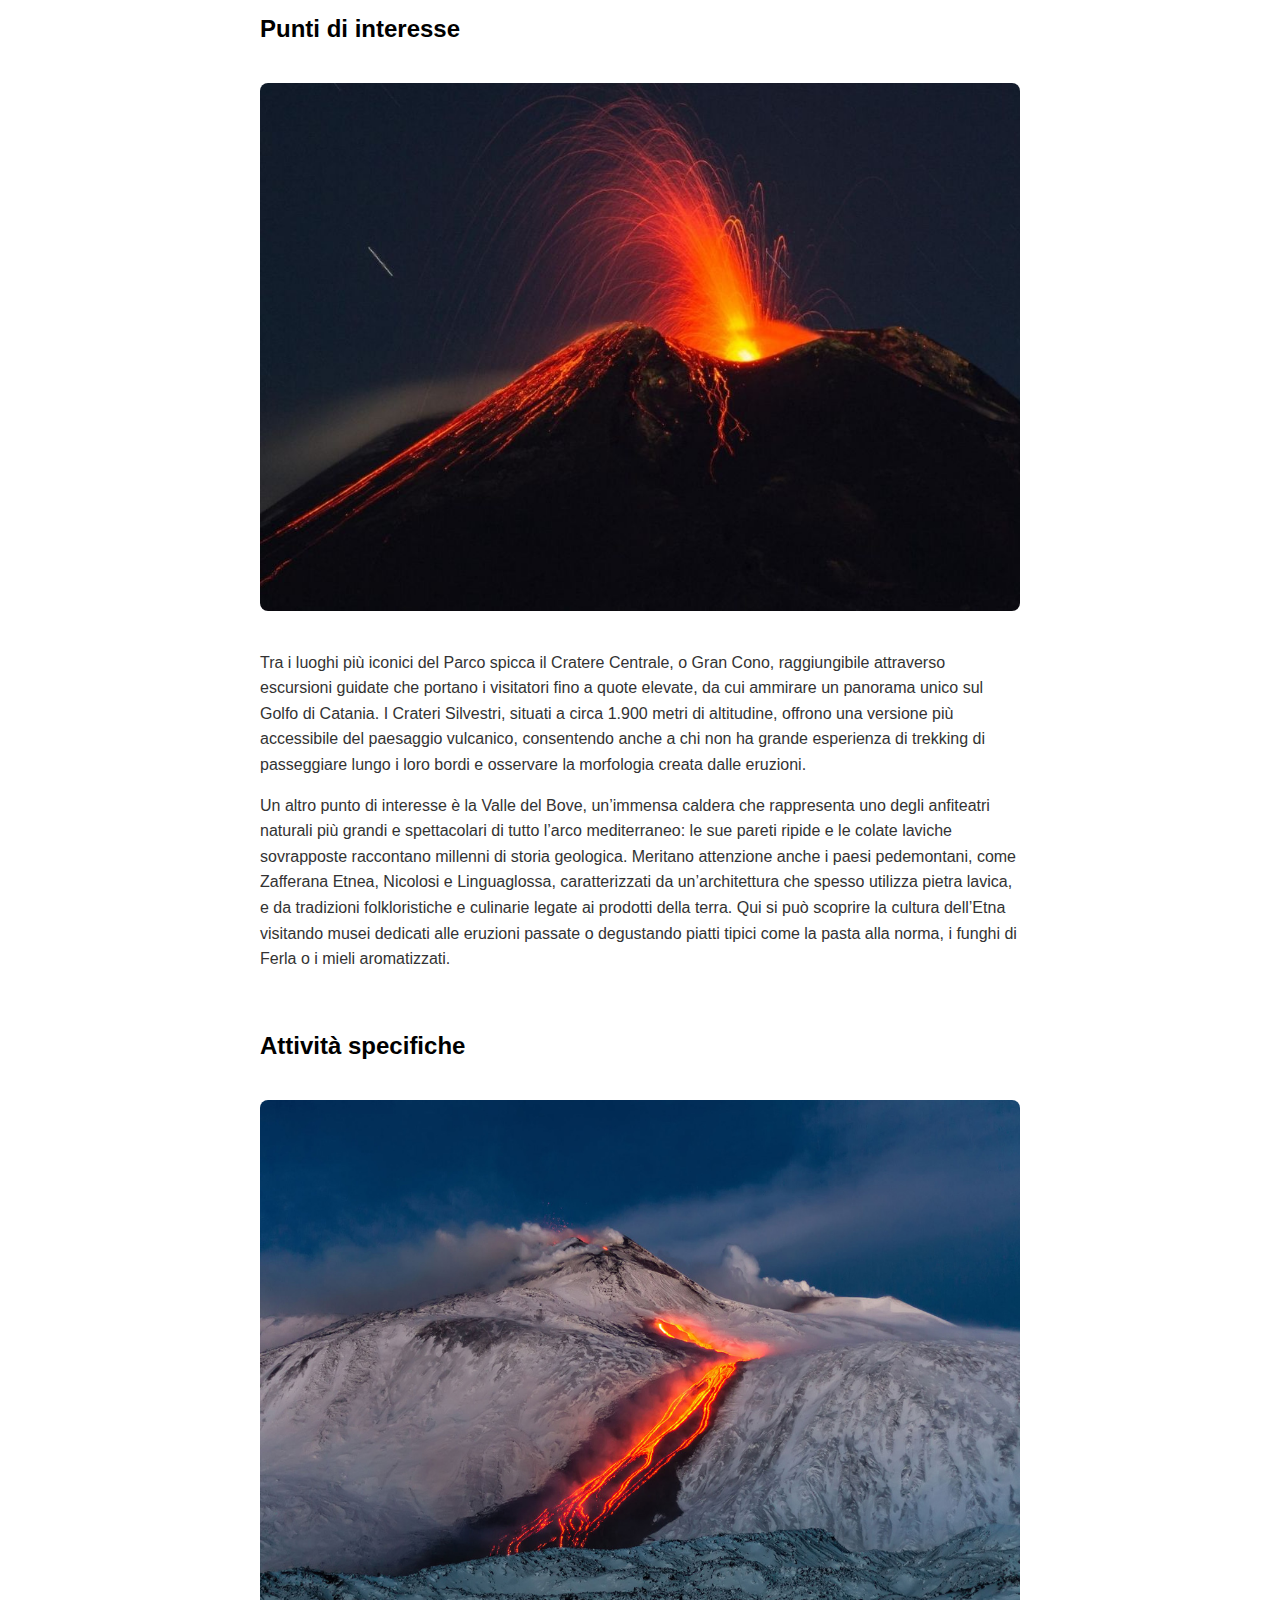
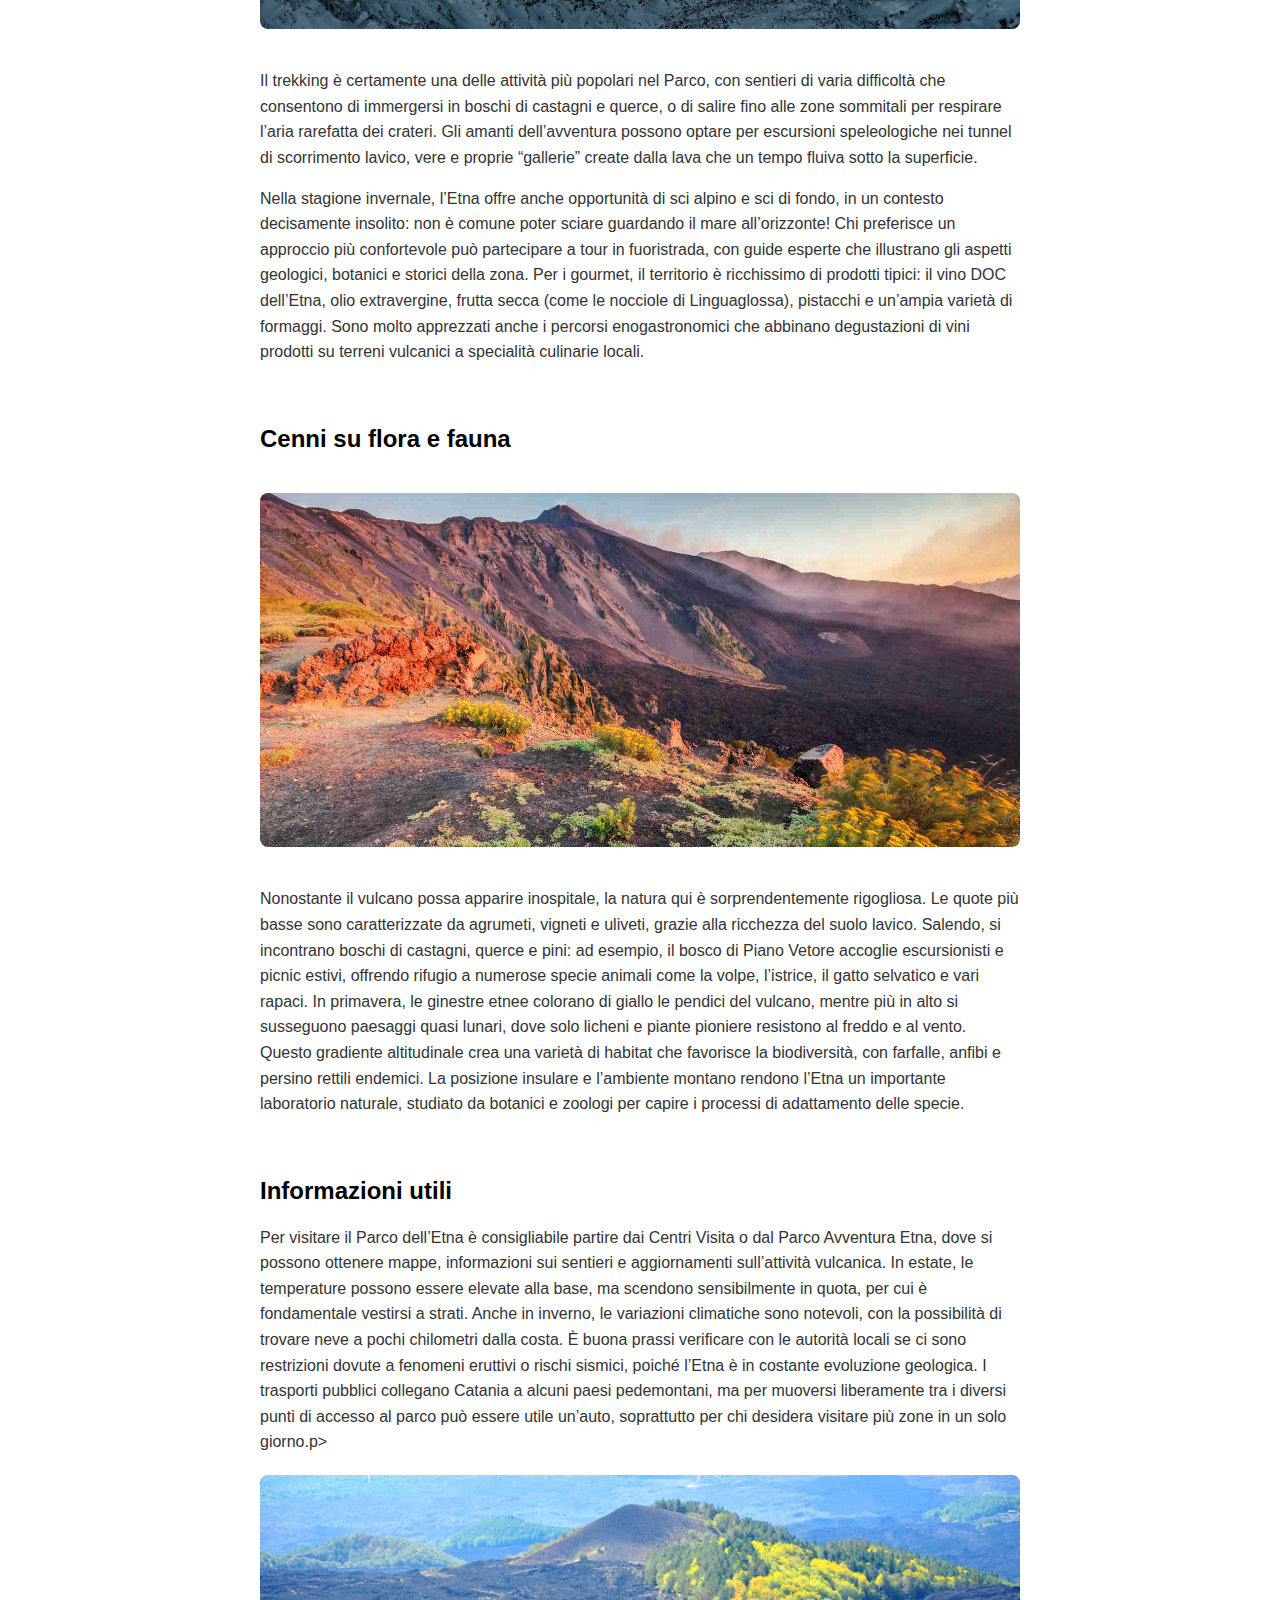
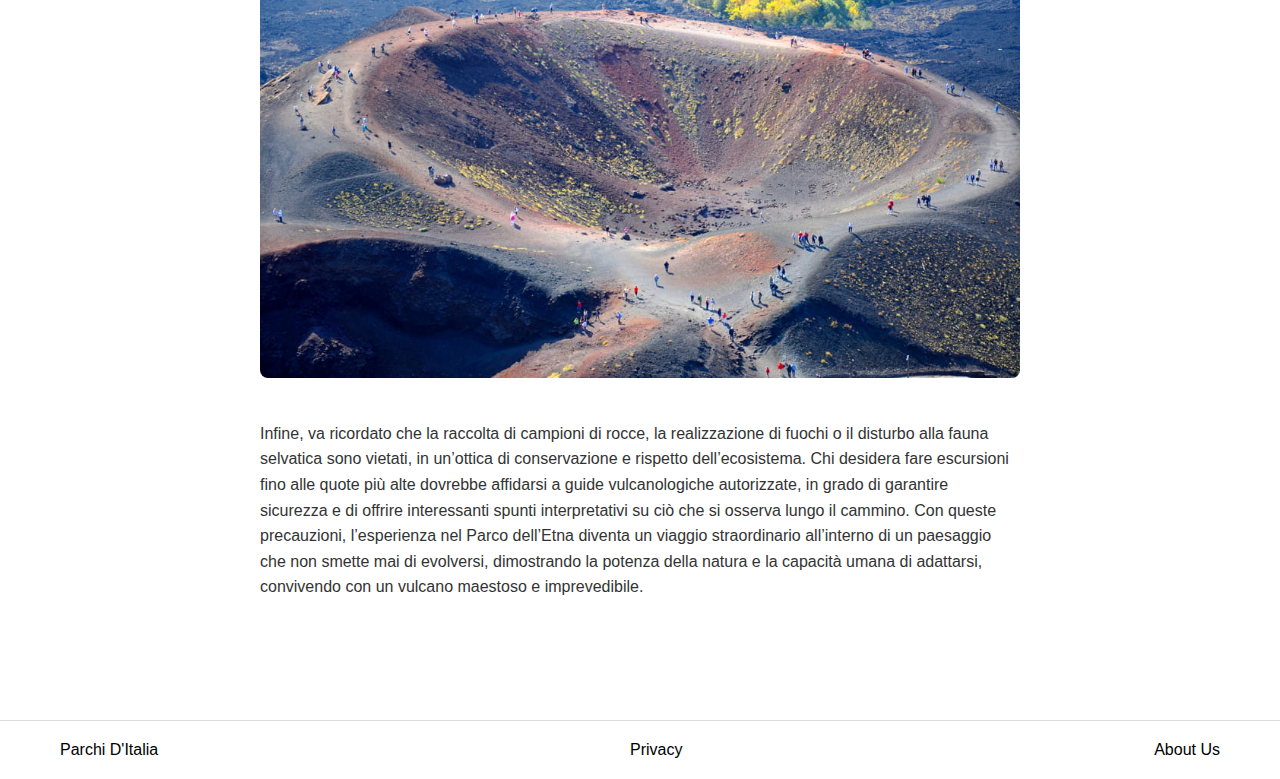
<file: etna.html>
<!DOCTYPE html>
<html lang="it">
<head>
  <meta charset="UTF-8">
  <meta name="viewport" content="width=device-width, initial-scale=1.0">
  <title>Parco Nazionale del Vesuvio</title>
  <link rel="stylesheet" href="css/styleetna.css">
</head>
<header class="header">
  <div class="container">
    <h1 class="logo">Parchi d'Italia</h1>
    <nav class="nav">
      <ul>
        <li><a href="index.html">Home</a></li>
        <li><a href="parchi.html" class="active">Parchi</a></li>
        <li><a href="attivita.html">Attività</a></li>
      </ul>
    </nav>
  </div>
</header>

  <main class="content">
    <section>
      <h1>Parco Nazionale dell'Etna</h1>
      <img src="img/parco nazionale etna 1.jpeg" alt="Parco Nazionale dell'Etna">
      <p>n vulcano attivo che incontra boschi rigogliosi: scopri la potenza e il fascino unico dell’Etna.</p>
      <p>Il Parco dell’Etna si estende intorno al vulcano attivo più alto d’Europa, che domina l’orizzonte della Sicilia orientale con i suoi oltre 3.300 metri di altezza. Istituito nel 1987, questo parco nasce con lo scopo di tutelare un territorio straordinario, in cui la forza della natura si manifesta nelle colate laviche, negli scenari lunari e nei crateri fumanti, ma anche in boschi rigogliosi, vigneti e agrumeti che prosperano sulle pendici vulcaniche grazie alla fertilità del suolo.</p>
    </section>

    <section>
      <img src="img/parco nazionale etna 2.jpeg" alt="Sentiero Etna">
      <p>Il fascino dell’Etna risiede nel suo contrasto: un ambiente apparentemente ostile che in realtà è culla di biodiversità e di antiche tradizioni enogastronomiche, frutto di un legame millenario tra l’uomo e il vulcano. Visitare il Parco dell’Etna significa immergersi in paesaggi mutevoli, plasmati dall’attività eruttiva, e scoprire come la cultura locale si sia adattata alle sfide e alle opportunità offerte da questo maestoso gigante di fuoco.</p>
    </section>

    <section>
      <h2>Punti di interesse</h2>
      <img src="img/etna.png" alt="etna in eruzione">
      <p>Tra i luoghi più iconici del Parco spicca il Cratere Centrale, o Gran Cono, raggiungibile attraverso escursioni guidate che portano i visitatori fino a quote elevate, da cui ammirare un panorama unico sul Golfo di Catania. I Crateri Silvestri, situati a circa 1.900 metri di altitudine, offrono una versione più accessibile del paesaggio vulcanico, consentendo anche a chi non ha grande esperienza di trekking di passeggiare lungo i loro bordi e osservare la morfologia creata dalle eruzioni.</p>
      <p>Un altro punto di interesse è la Valle del Bove, un’immensa caldera che rappresenta uno degli anfiteatri naturali più grandi e spettacolari di tutto l’arco mediterraneo: le sue pareti ripide e le colate laviche sovrapposte raccontano millenni di storia geologica. Meritano attenzione anche i paesi pedemontani, come Zafferana Etnea, Nicolosi e Linguaglossa, caratterizzati da un’architettura che spesso utilizza pietra lavica, e da tradizioni folkloristiche e culinarie legate ai prodotti della terra. Qui si può scoprire la cultura dell’Etna visitando musei dedicati alle eruzioni passate o degustando piatti tipici come la pasta alla norma, i funghi di Ferla o i mieli aromatizzati.</p>
    </section>

    <section>
      <h2>Attività specifiche</h2>
      <img src="img/etnaaa.jpg" alt="sentiero lava etna">
      <p>Il trekking è certamente una delle attività più popolari nel Parco, con sentieri di varia difficoltà che consentono di immergersi in boschi di castagni e querce, o di salire fino alle zone sommitali per respirare l’aria rarefatta dei crateri. Gli amanti dell’avventura possono optare per escursioni speleologiche nei tunnel di scorrimento lavico, vere e proprie “gallerie” create dalla lava che un tempo fluiva sotto la superficie.</p>
      <p>Nella stagione invernale, l’Etna offre anche opportunità di sci alpino e sci di fondo, in un contesto decisamente insolito: non è comune poter sciare guardando il mare all’orizzonte! Chi preferisce un approccio più confortevole può partecipare a tour in fuoristrada, con guide esperte che illustrano gli aspetti geologici, botanici e storici della zona. Per i gourmet, il territorio è ricchissimo di prodotti tipici: il vino DOC dell’Etna, olio extravergine, frutta secca (come le nocciole di Linguaglossa), pistacchi e un’ampia varietà di formaggi. Sono molto apprezzati anche i percorsi enogastronomici che abbinano degustazioni di vini prodotti su terreni vulcanici a specialità culinarie locali.</p>
    </section>

    <section>
      <h2>Cenni su flora e fauna</h2>
      <img src="img/etnaaaa.jpeg" alt="sentiero tramonto etna">
      <p>Nonostante il vulcano possa apparire inospitale, la natura qui è sorprendentemente rigogliosa. Le quote più basse sono caratterizzate da agrumeti, vigneti e uliveti, grazie alla ricchezza del suolo lavico. Salendo, si incontrano boschi di castagni, querce e pini: ad esempio, il bosco di Piano Vetore accoglie escursionisti e picnic estivi, offrendo rifugio a numerose specie animali come la volpe, l’istrice, il gatto selvatico e vari rapaci. In primavera, le ginestre etnee colorano di giallo le pendici del vulcano, mentre più in alto si susseguono paesaggi quasi lunari, dove solo licheni e piante pioniere resistono al freddo e al vento. Questo gradiente altitudinale crea una varietà di habitat che favorisce la biodiversità, con farfalle, anfibi e persino rettili endemici. La posizione insulare e l’ambiente montano rendono l’Etna un importante laboratorio naturale, studiato da botanici e zoologi per capire i processi di adattamento delle specie.</p>
    </section>


    <section>
      <h2>Informazioni utili</h2>
      <p>Per visitare il Parco dell’Etna è consigliabile partire dai Centri Visita o dal Parco Avventura Etna, dove si possono ottenere mappe, informazioni sui sentieri e aggiornamenti sull’attività vulcanica. In estate, le temperature possono essere elevate alla base, ma scendono sensibilmente in quota, per cui è fondamentale vestirsi a strati. Anche in inverno, le variazioni climatiche sono notevoli, con la possibilità di trovare neve a pochi chilometri dalla costa. È buona prassi verificare con le autorità locali se ci sono restrizioni dovute a fenomeni eruttivi o rischi sismici, poiché l’Etna è in costante evoluzione geologica. I trasporti pubblici collegano Catania a alcuni paesi pedemontani, ma per muoversi liberamente tra i diversi punti di accesso al parco può essere utile un’auto, soprattutto per chi desidera visitare più zone in un solo giorno.p>
      <img src="img/parco etna .jpg" alt="cratere">
      <p>Infine, va ricordato che la raccolta di campioni di rocce, la realizzazione di fuochi o il disturbo alla fauna selvatica sono vietati, in un’ottica di conservazione e rispetto dell’ecosistema. Chi desidera fare escursioni fino alle quote più alte dovrebbe affidarsi a guide vulcanologiche autorizzate, in grado di garantire sicurezza e di offrire interessanti spunti interpretativi su ciò che si osserva lungo il cammino. Con queste precauzioni, l’esperienza nel Parco dell’Etna diventa un viaggio straordinario all’interno di un paesaggio che non smette mai di evolversi, dimostrando la potenza della natura e la capacità umana di adattarsi, convivendo con un vulcano maestoso e imprevedibile.</p>
    </section>
  </main>
  <footer class="footer">
    <div class="container">
      <p>Parchi D'Italia</p>
      <p>Privacy</p>
      <p>About Us</p>
    </div>
  </footer>
  
  </body>
  </html>
</file>
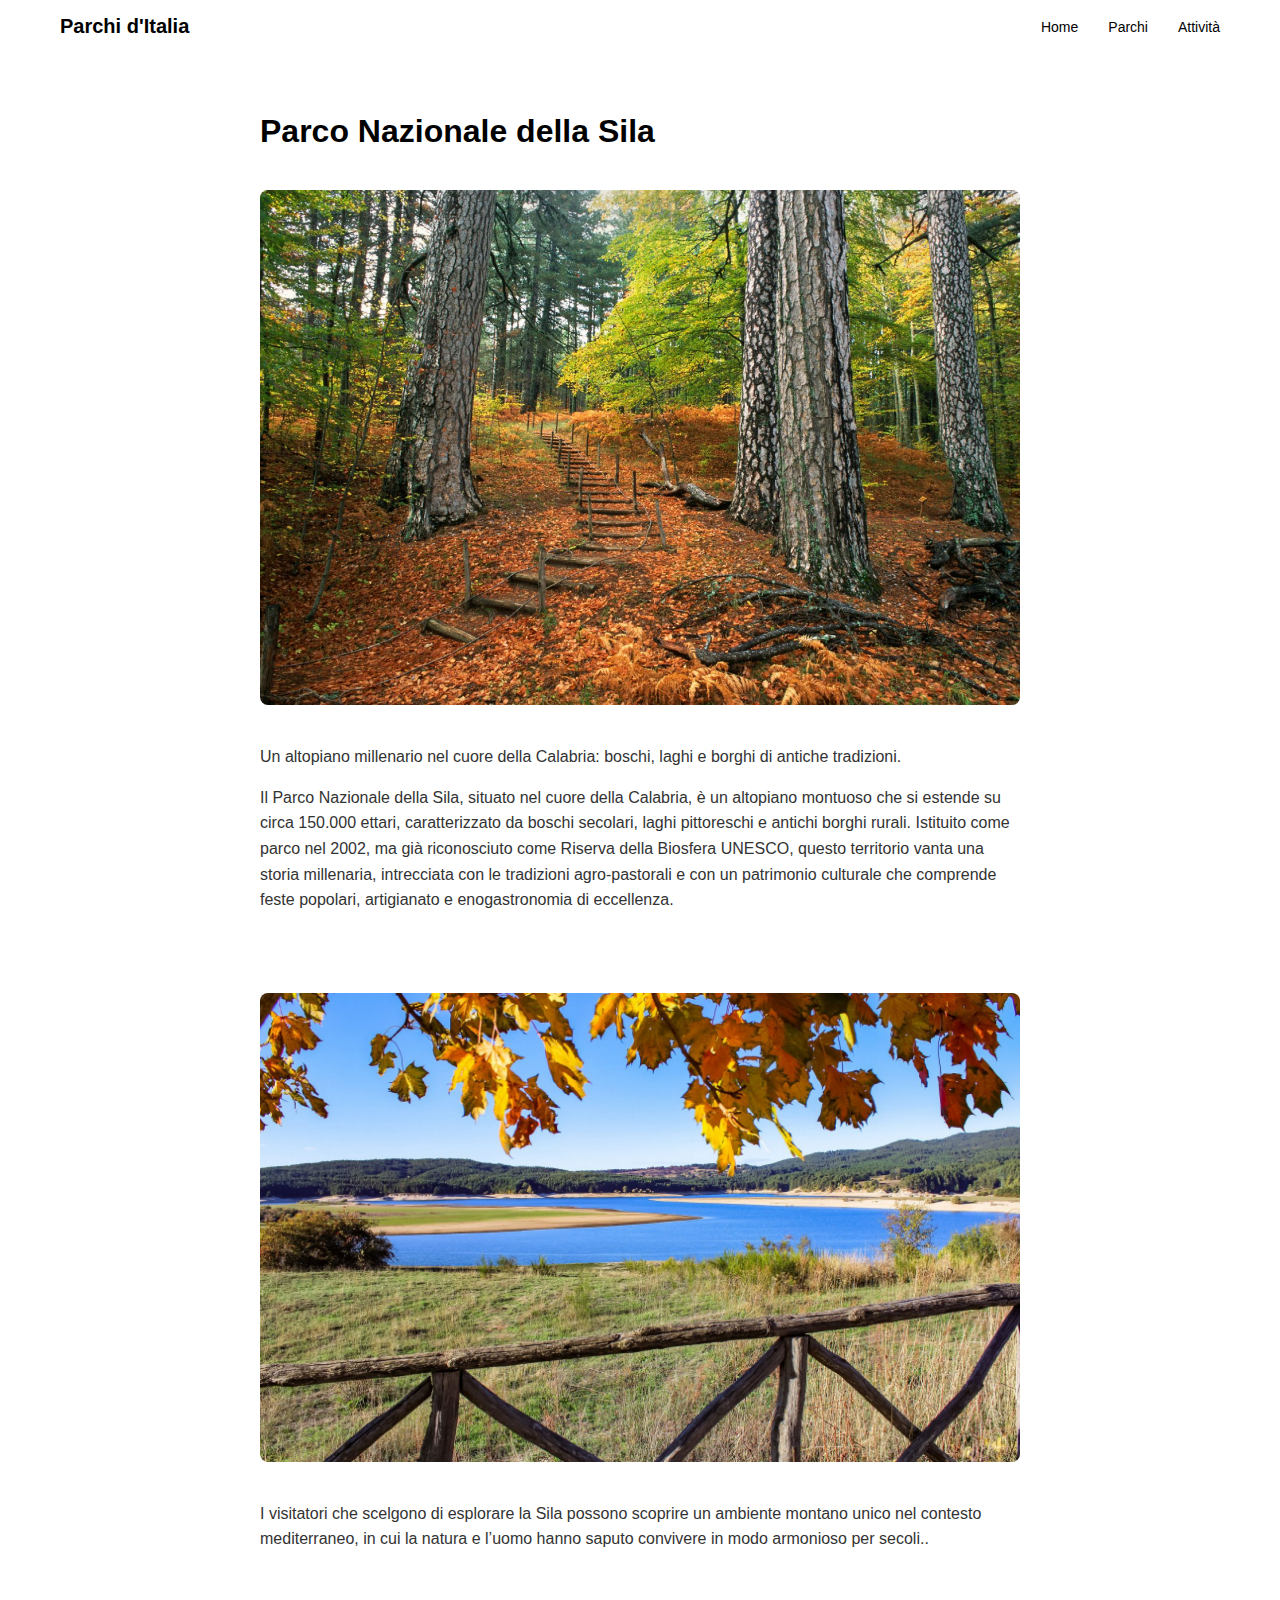
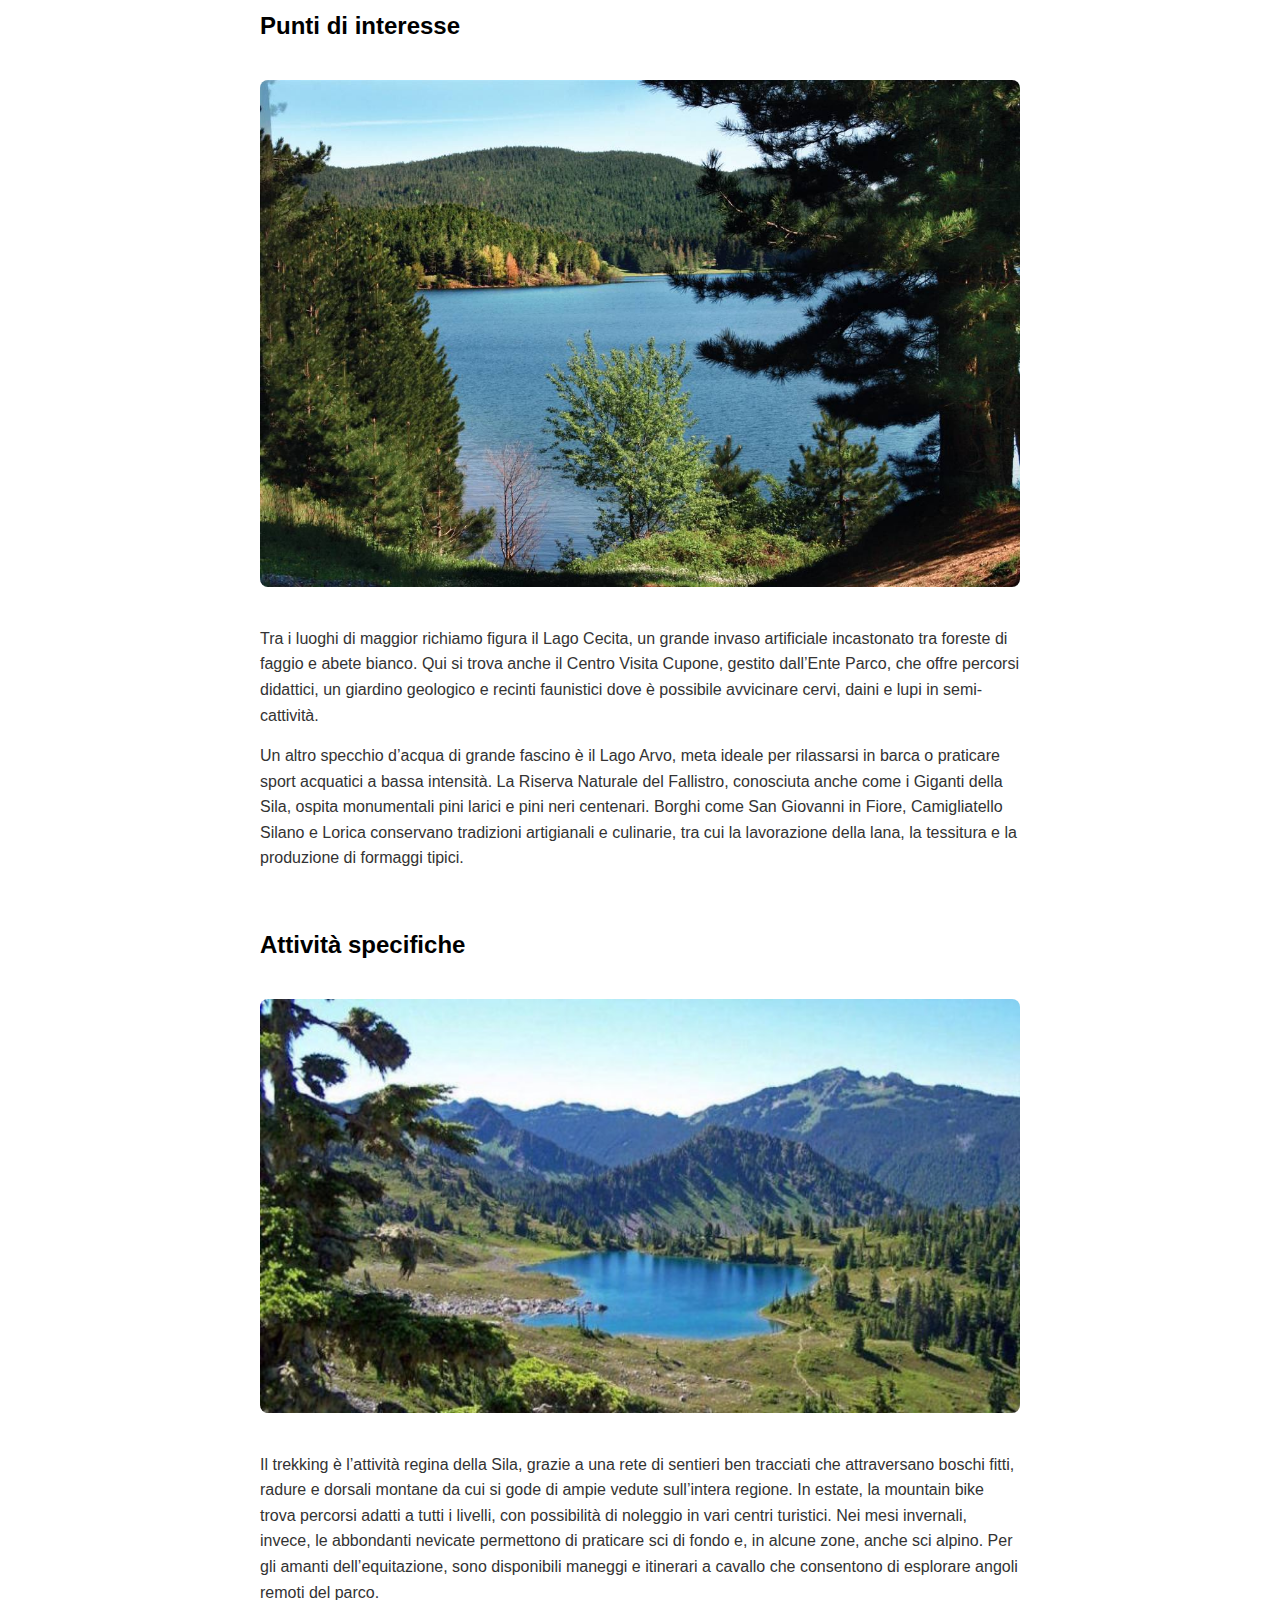
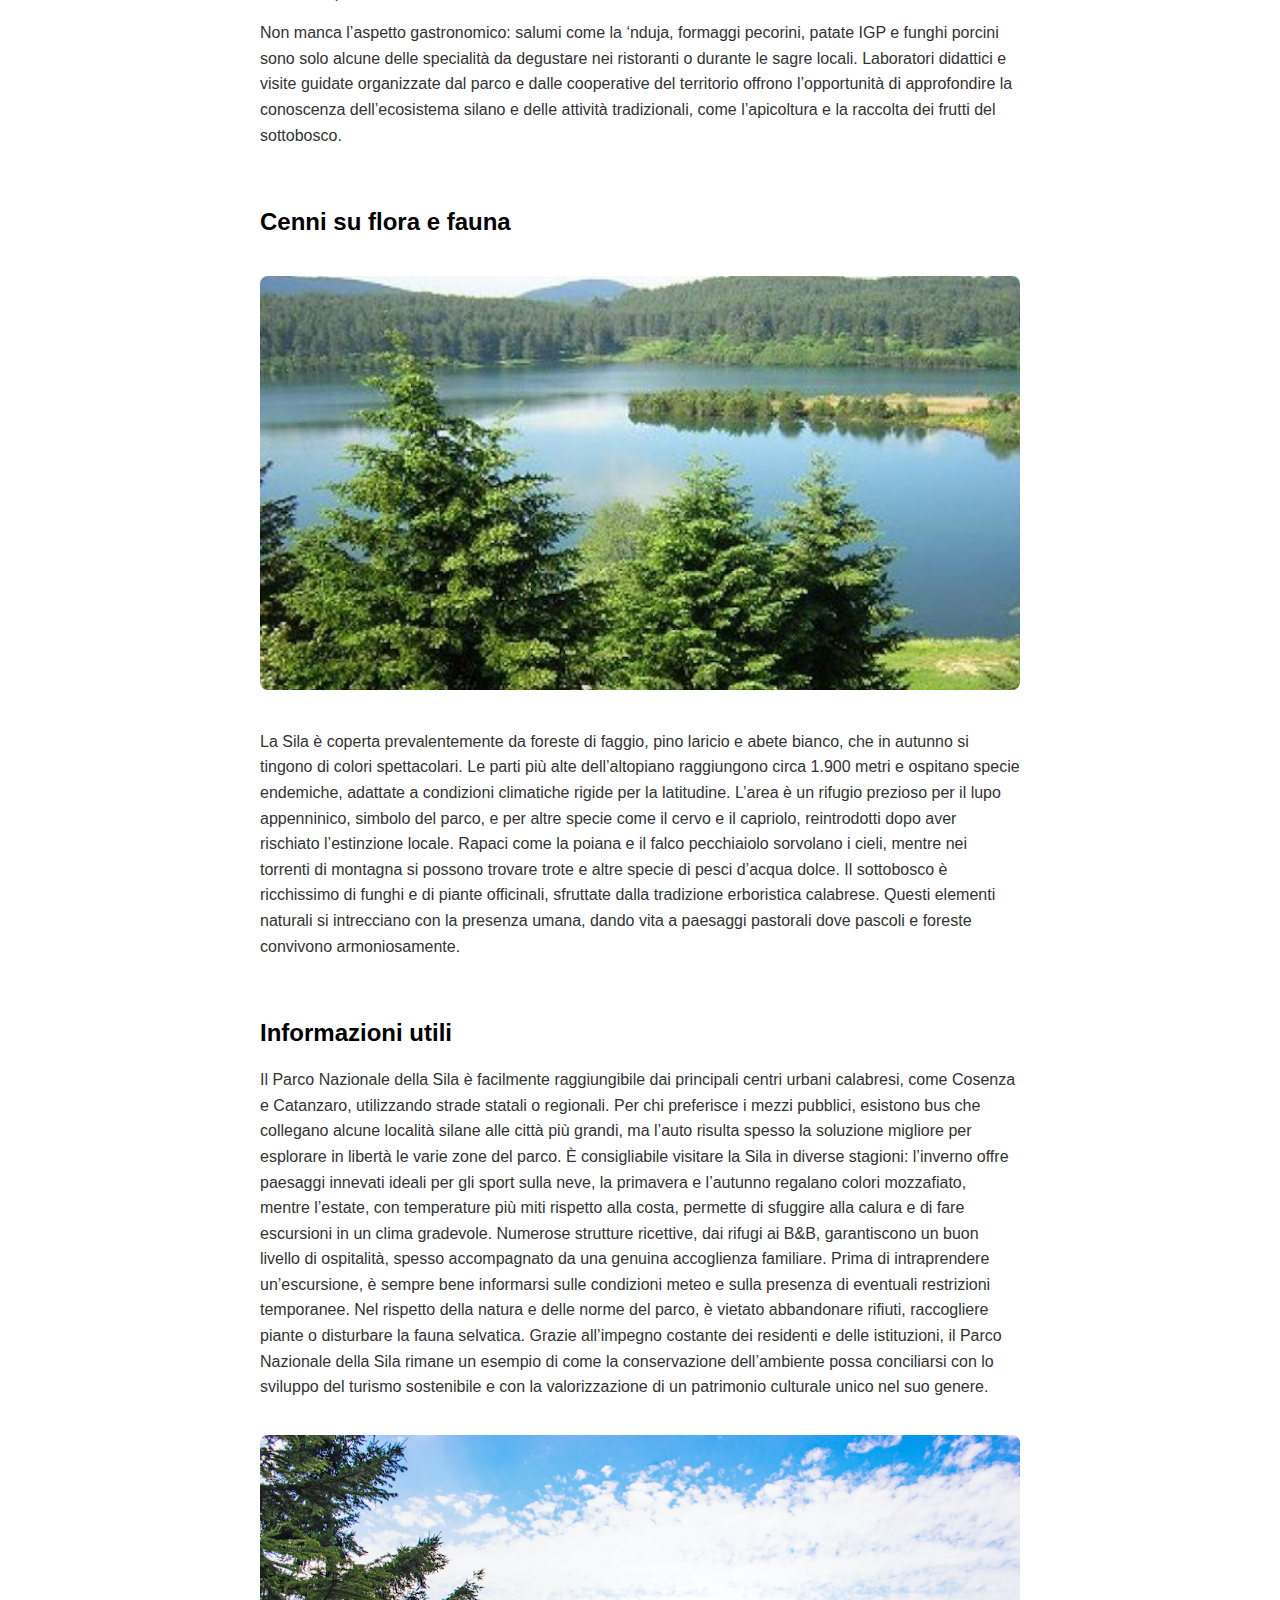
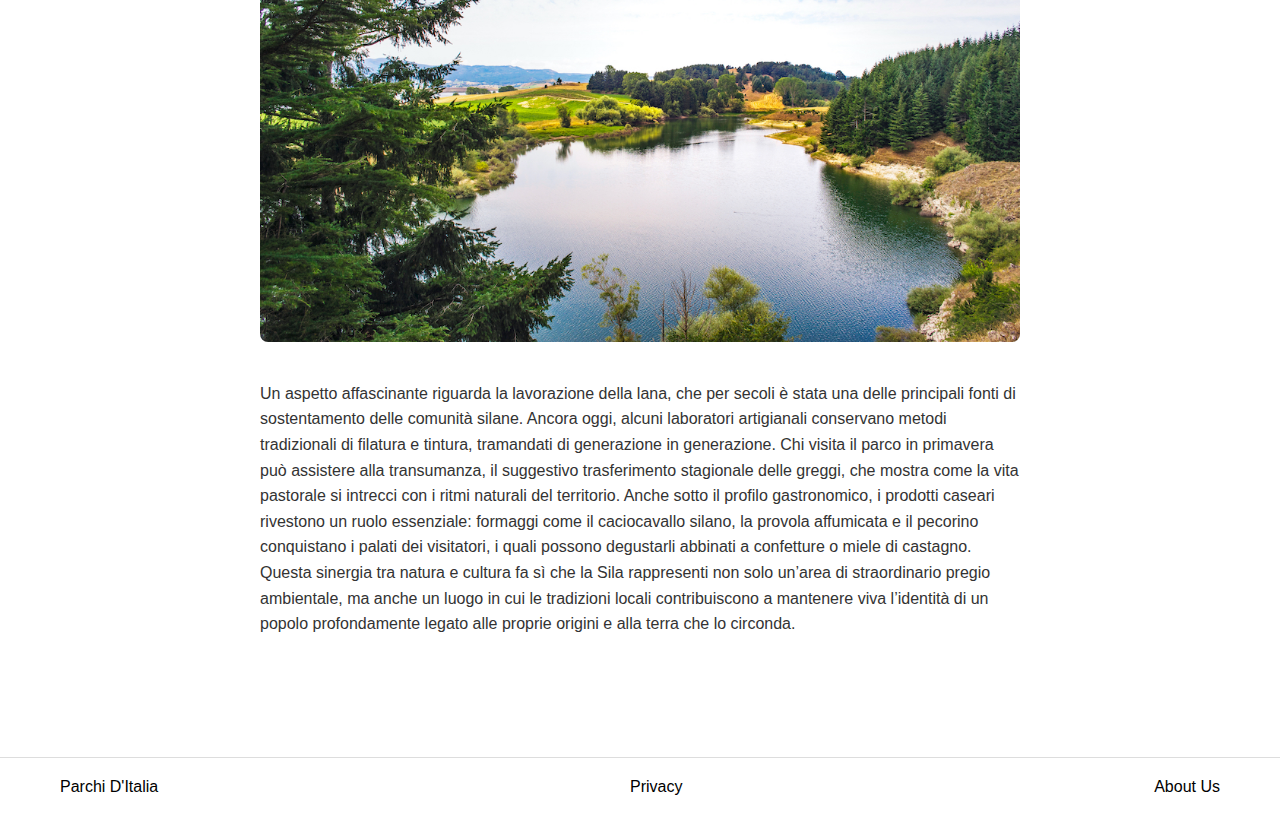
<file: sila.html>
<!DOCTYPE html>
<html lang="it">
<head>
  <meta charset="UTF-8">
  <meta name="viewport" content="width=device-width, initial-scale=1.0">
  <title>Parco Nazionale del Vesuvio</title>
  <link rel="stylesheet" href="css/stylesila.css">
</head>
<header class="header">
  <div class="container">
    <h1 class="logo">Parchi d'Italia</h1>
    <nav class="nav">
      <ul>
        <li><a href="index.html">Home</a></li>
        <li><a href="parchi.html" class="active">Parchi</a></li>
        <li><a href="attivita.html">Attività</a></li>
      </ul>
    </nav>
  </div>
</header>

  <main class="content">
    <section>
      <h1>Parco Nazionale della Sila</h1>
      <img src="img/parco sila 3.jpeg" alt="Parco Nazionale della sila">
      <p>Un altopiano millenario nel cuore della Calabria: boschi, laghi e borghi di antiche tradizioni.</p>
      <p>Il Parco Nazionale della Sila, situato nel cuore della Calabria, è un altopiano montuoso che si estende su circa 150.000 ettari, caratterizzato da boschi secolari, laghi pittoreschi e antichi borghi rurali. Istituito come parco nel 2002, ma già riconosciuto come Riserva della Biosfera UNESCO, questo territorio vanta una storia millenaria, intrecciata con le tradizioni agro-pastorali e con un patrimonio culturale che comprende feste popolari, artigianato e enogastronomia di eccellenza. </p>
    </section>

    <section>
      <img src="img/parco nazionale sila 1.jpg" alt="bosco">
      <p>I visitatori che scelgono di esplorare la Sila possono scoprire un ambiente montano unico nel contesto mediterraneo, in cui la natura e l’uomo hanno saputo convivere in modo armonioso per secoli..</p>
    </section>

    <section>
      <h2>Punti di interesse</h2>
      <img src="img/sila-ampollino-2-(1).jpg" alt="sila lago">
      <p>Tra i luoghi di maggior richiamo figura il Lago Cecita, un grande invaso artificiale incastonato tra foreste di faggio e abete bianco. Qui si trova anche il Centro Visita Cupone, gestito dall’Ente Parco, che offre percorsi didattici, un giardino geologico e recinti faunistici dove è possibile avvicinare cervi, daini e lupi in semi-cattività.</p>
      <p>Un altro specchio d’acqua di grande fascino è il Lago Arvo, meta ideale per rilassarsi in barca o praticare sport acquatici a bassa intensità. La Riserva Naturale del Fallistro, conosciuta anche come i Giganti della Sila, ospita monumentali pini larici e pini neri centenari. Borghi come San Giovanni in Fiore, Camigliatello Silano e Lorica conservano tradizioni artigianali e culinarie, tra cui la lavorazione della lana, la tessitura e la produzione di formaggi tipici.</p>
    </section>

    <section>
      <h2>Attività specifiche</h2>
      <img src="img/siiiilaaa.jpg" alt="laghetto centrale">
      <p>Il trekking è l’attività regina della Sila, grazie a una rete di sentieri ben tracciati che attraversano boschi fitti, radure e dorsali montane da cui si gode di ampie vedute sull’intera regione. In estate, la mountain bike trova percorsi adatti a tutti i livelli, con possibilità di noleggio in vari centri turistici. Nei mesi invernali, invece, le abbondanti nevicate permettono di praticare sci di fondo e, in alcune zone, anche sci alpino. Per gli amanti dell’equitazione, sono disponibili maneggi e itinerari a cavallo che consentono di esplorare angoli remoti del parco.</p>
      <p>Non manca l’aspetto gastronomico: salumi come la ‘nduja, formaggi pecorini, patate IGP e funghi porcini sono solo alcune delle specialità da degustare nei ristoranti o durante le sagre locali. Laboratori didattici e visite guidate organizzate dal parco e dalle cooperative del territorio offrono l’opportunità di approfondire la conoscenza dell’ecosistema silano e delle attività tradizionali, come l’apicoltura e la raccolta dei frutti del sottobosco.</p>
    </section>

    <section>
      <h2>Cenni su flora e fauna</h2>
      <img src="img/parco sil a.jpg" alt="sila vegetazione">
      <p>La Sila è coperta prevalentemente da foreste di faggio, pino laricio e abete bianco, che in autunno si tingono di colori spettacolari. Le parti più alte dell’altopiano raggiungono circa 1.900 metri e ospitano specie endemiche, adattate a condizioni climatiche rigide per la latitudine. L’area è un rifugio prezioso per il lupo appenninico, simbolo del parco, e per altre specie come il cervo e il capriolo, reintrodotti dopo aver rischiato l’estinzione locale. Rapaci come la poiana e il falco pecchiaiolo sorvolano i cieli, mentre nei torrenti di montagna si possono trovare trote e altre specie di pesci d’acqua dolce. Il sottobosco è ricchissimo di funghi e di piante officinali, sfruttate dalla tradizione erboristica calabrese. Questi elementi naturali si intrecciano con la presenza umana, dando vita a paesaggi pastorali dove pascoli e foreste convivono armoniosamente.</p>
    </section>


    <section>
      <h2>Informazioni utili</h2>
      <p>Il Parco Nazionale della Sila è facilmente raggiungibile dai principali centri urbani calabresi, come Cosenza e Catanzaro, utilizzando strade statali o regionali. Per chi preferisce i mezzi pubblici, esistono bus che collegano alcune località silane alle città più grandi, ma l’auto risulta spesso la soluzione migliore per esplorare in libertà le varie zone del parco. È consigliabile visitare la Sila in diverse stagioni: l’inverno offre paesaggi innevati ideali per gli sport sulla neve, la primavera e l’autunno regalano colori mozzafiato, mentre l’estate, con temperature più miti rispetto alla costa, permette di sfuggire alla calura e di fare escursioni in un clima gradevole. Numerose strutture ricettive, dai rifugi ai B&B, garantiscono un buon livello di ospitalità, spesso accompagnato da una genuina accoglienza familiare. Prima di intraprendere un’escursione, è sempre bene informarsi sulle condizioni meteo e sulla presenza di eventuali restrizioni temporanee. Nel rispetto della natura e delle norme del parco, è vietato abbandonare rifiuti, raccogliere piante o disturbare la fauna selvatica. Grazie all’impegno costante dei residenti e delle istituzioni, il Parco Nazionale della Sila rimane un esempio di come la conservazione dell’ambiente possa conciliarsi con lo sviluppo del turismo sostenibile e con la valorizzazione di un patrimonio culturale unico nel suo genere.</p>
      <img src="img/sila sila sila .jpg" alt="Panorama sila">
      <p>Un aspetto affascinante riguarda la lavorazione della lana, che per secoli è stata una delle principali fonti di sostentamento delle comunità silane. Ancora oggi, alcuni laboratori artigianali conservano metodi tradizionali di filatura e tintura, tramandati di generazione in generazione. Chi visita il parco in primavera può assistere alla transumanza, il suggestivo trasferimento stagionale delle greggi, che mostra come la vita pastorale si intrecci con i ritmi naturali del territorio. Anche sotto il profilo gastronomico, i prodotti caseari rivestono un ruolo essenziale: formaggi come il caciocavallo silano, la provola affumicata e il pecorino conquistano i palati dei visitatori, i quali possono degustarli abbinati a confetture o miele di castagno. Questa sinergia tra natura e cultura fa sì che la Sila rappresenti non solo un’area di straordinario pregio ambientale, ma anche un luogo in cui le tradizioni locali contribuiscono a mantenere viva l’identità di un popolo profondamente legato alle proprie origini e alla terra che lo circonda.</p>
    </section>
  </main>
  <footer class="footer">
    <div class="container">
      <p>Parchi D'Italia</p>
      <p>Privacy</p>
      <p>About Us</p>
    </div>
  </footer>
  
  </body>
  </html>
</file>
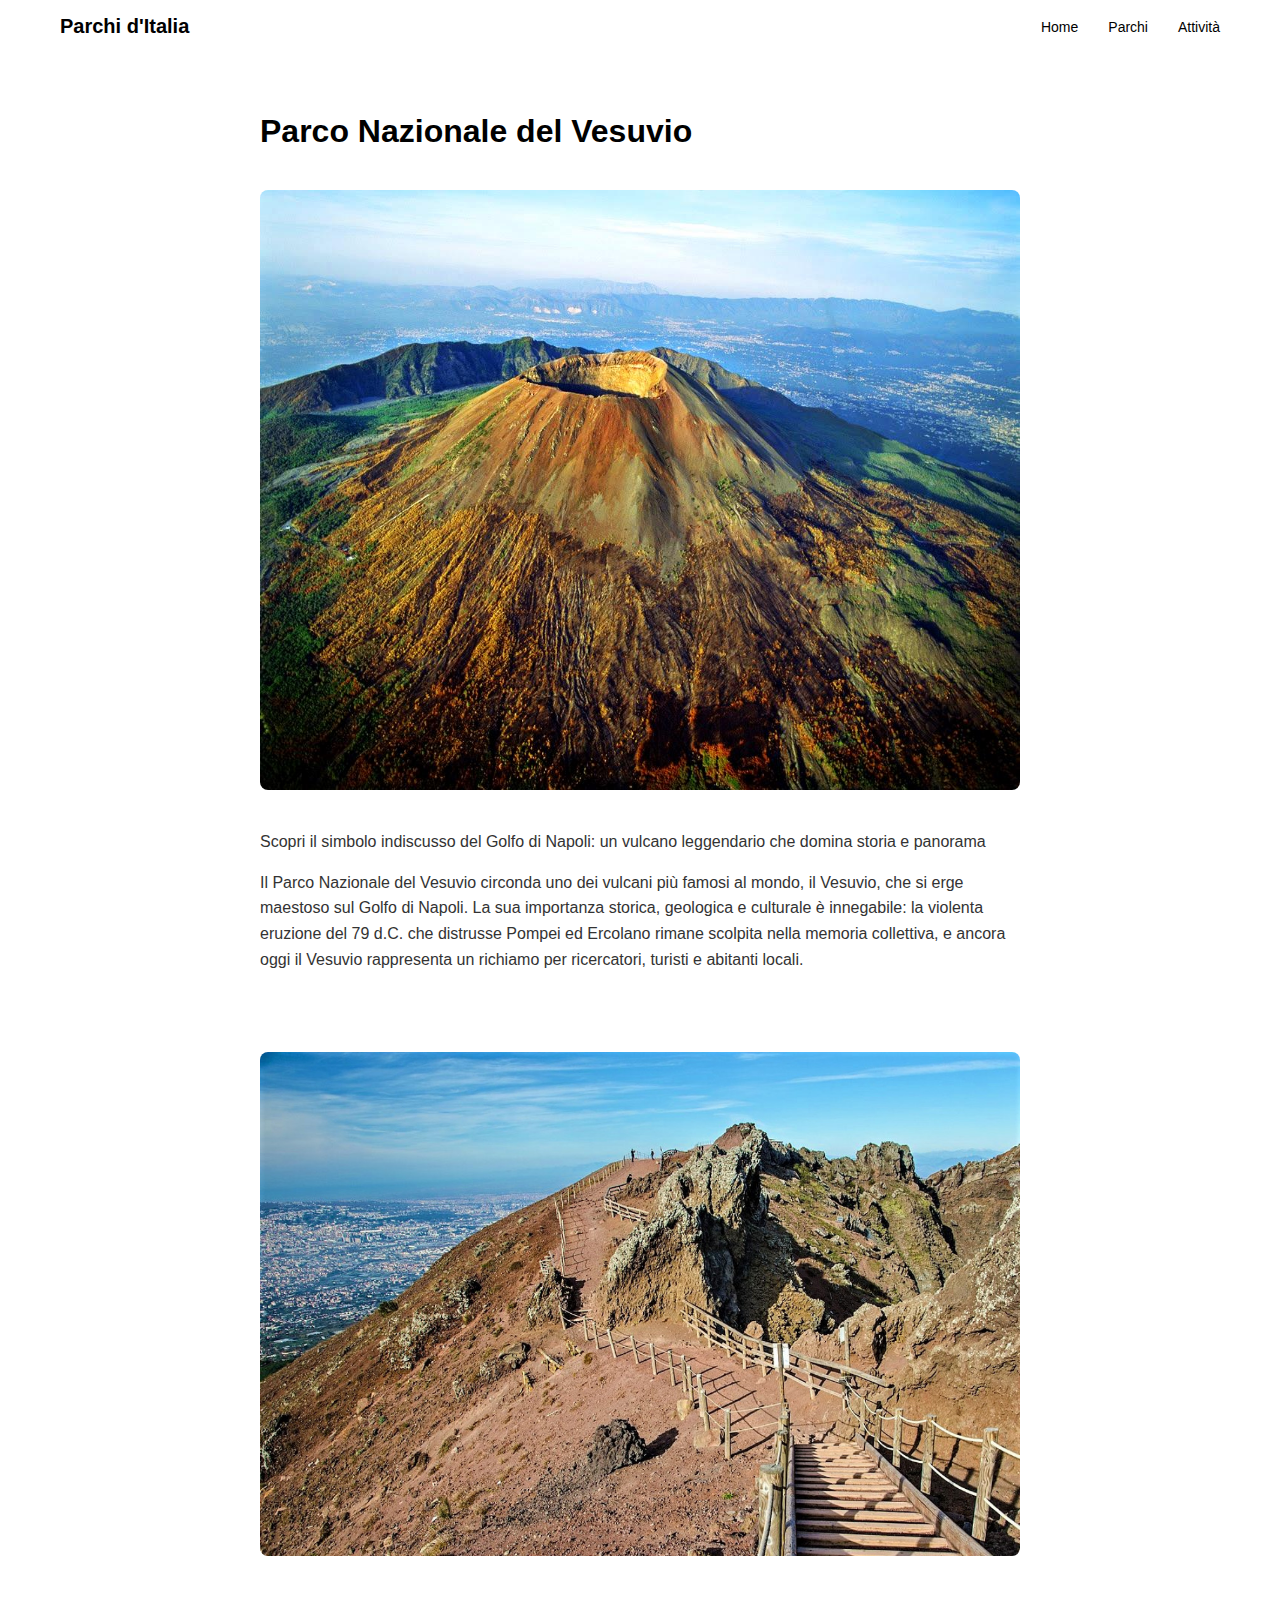
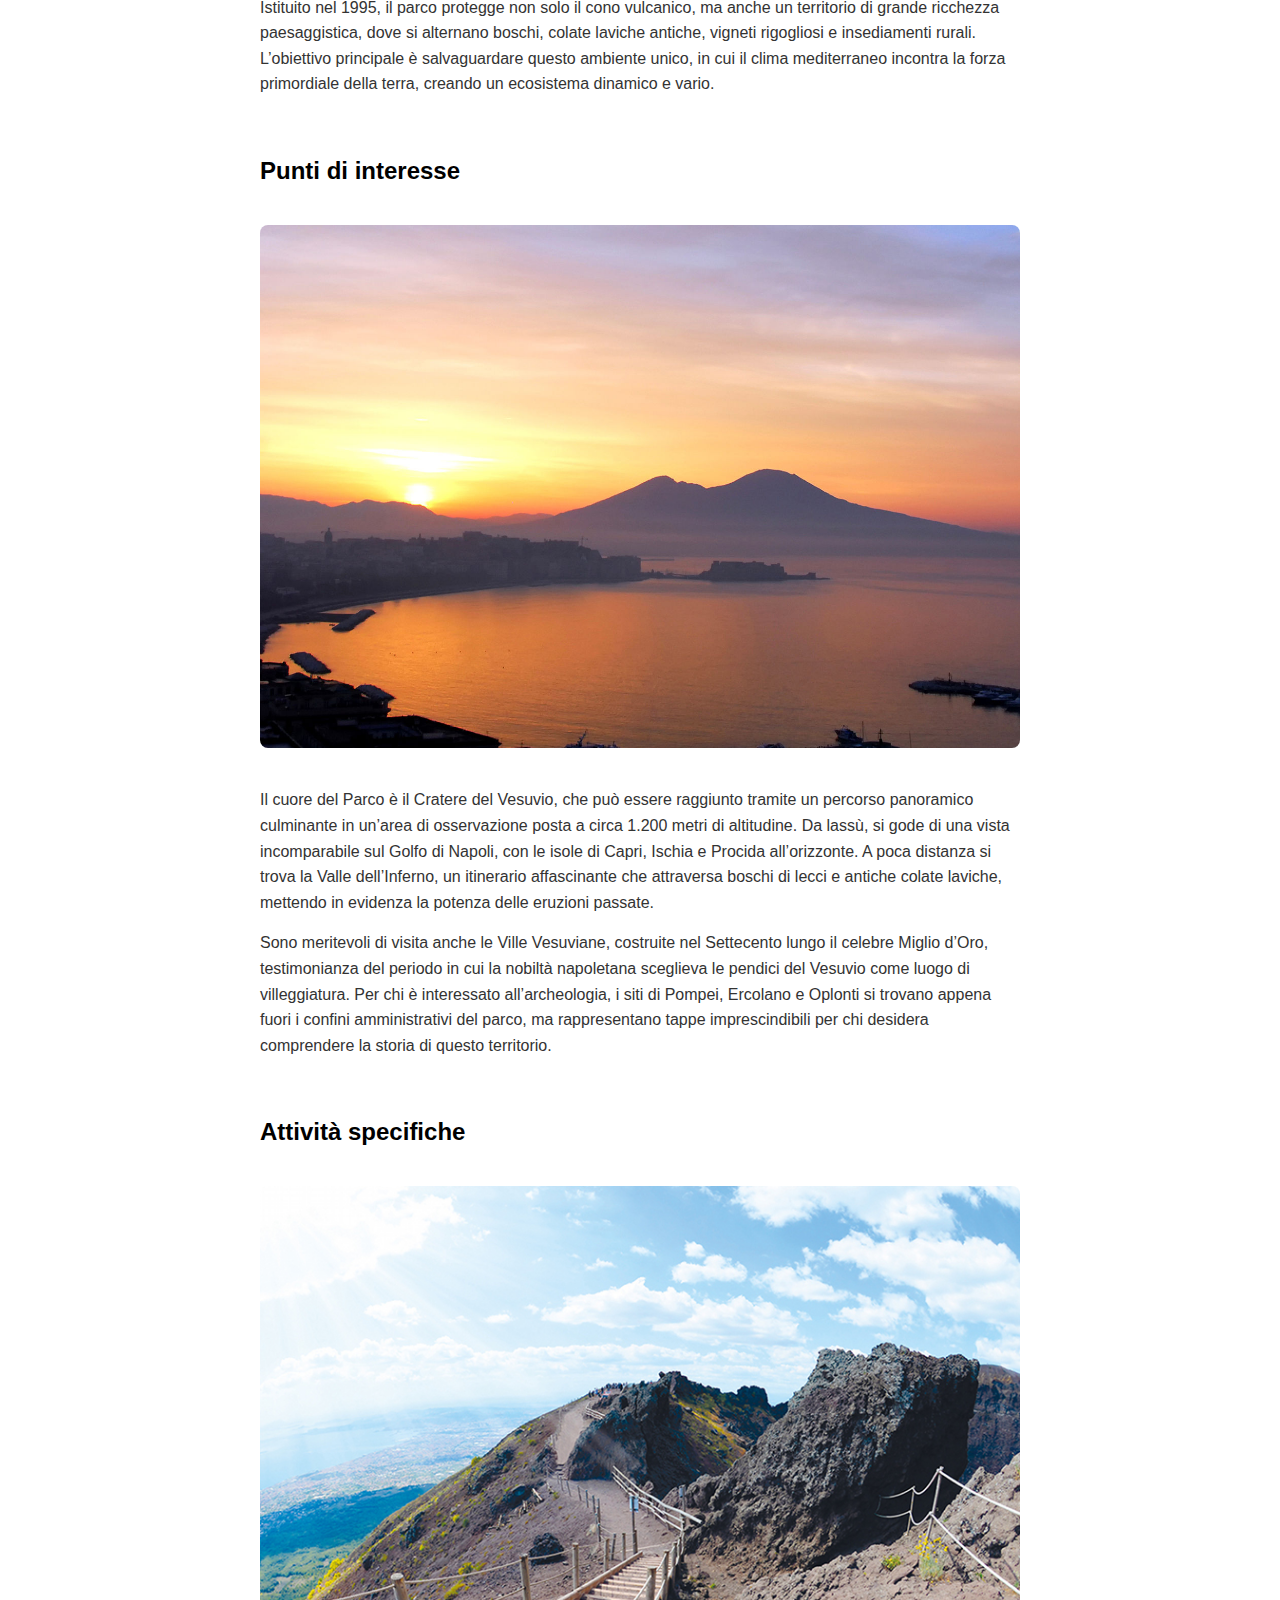
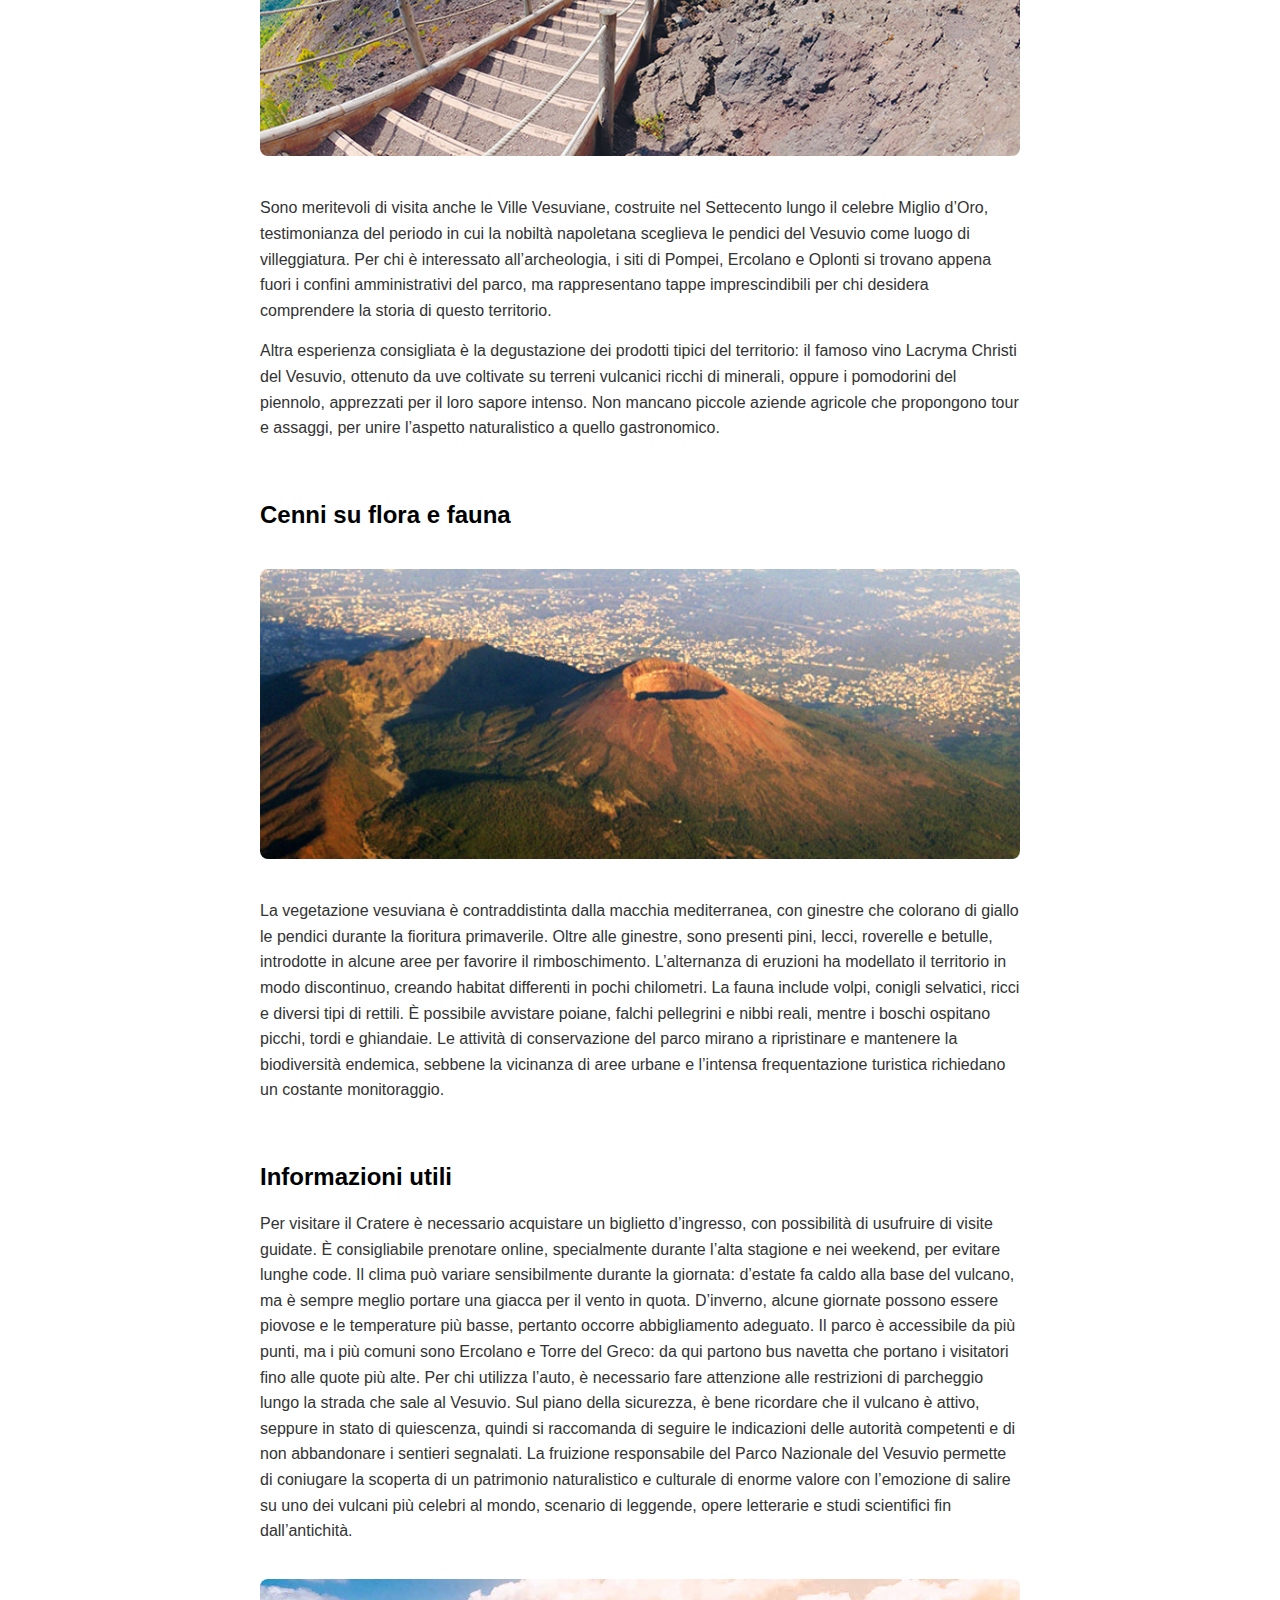
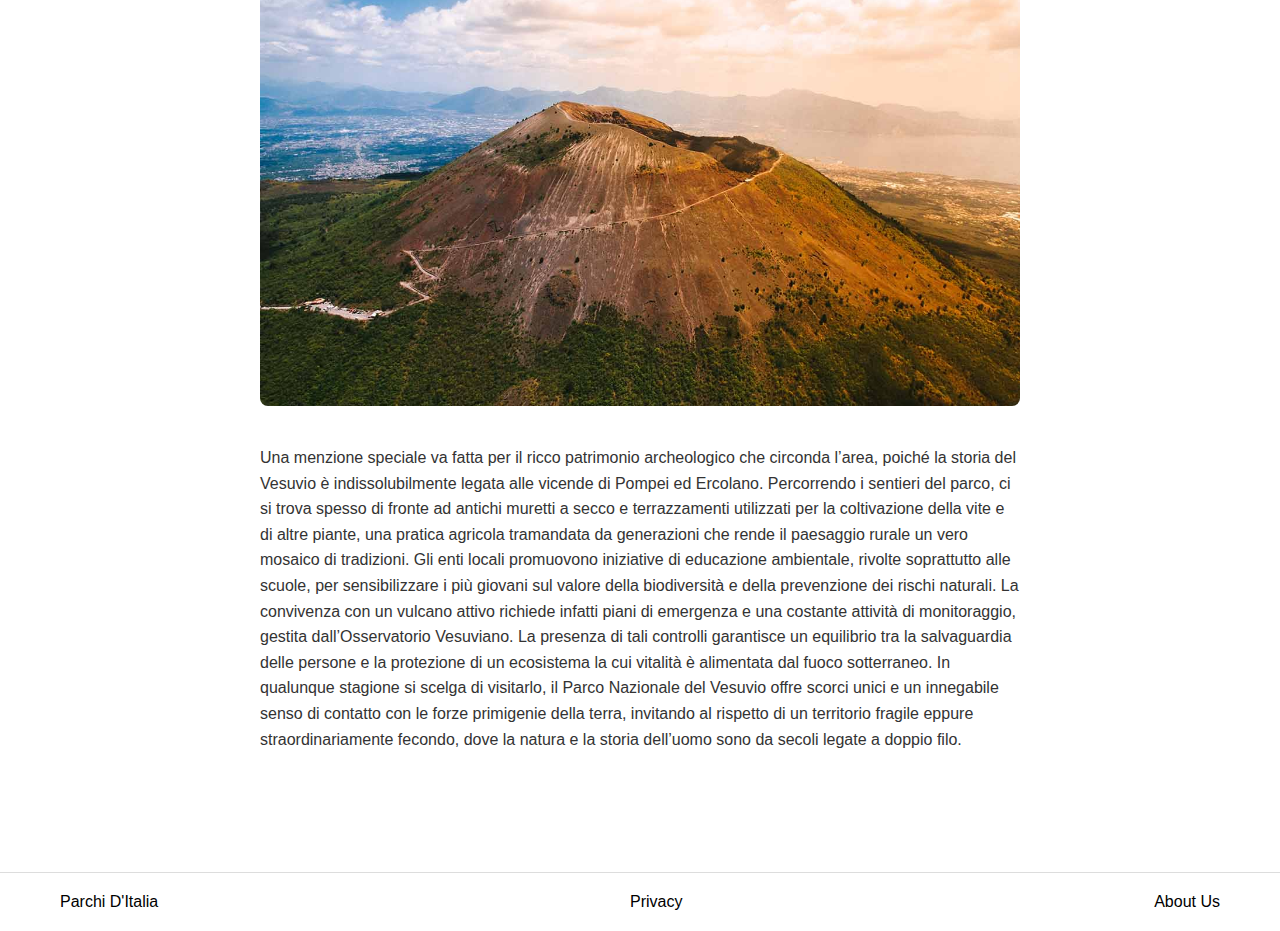
<file: vesuvio.html>
<!DOCTYPE html>
<html lang="it">
<head>
  <meta charset="UTF-8">
  <meta name="viewport" content="width=device-width, initial-scale=1.0">
  <title>Parco Nazionale del Vesuvio</title>
  <link rel="stylesheet" href="css/stylevesuvio.css">
</head>
<header class="header">
  <div class="container">
    <h1 class="logo">Parchi d'Italia</h1>
    <nav class="nav">
      <ul>
        <li><a href="index.html">Home</a></li>
        <li><a href="parchi.html" class="active">Parchi</a></li>
        <li><a href="attività.html">Attività</a></li>
      </ul>
    </nav>
  </div>
</header>

  <main class="content">
    <section>
      <h1>Parco Nazionale del Vesuvio</h1>
      <img src="img/parco vesuvio 3.jpg" alt="Parco Nazionale del Vesuvio">
      <p>Scopri il simbolo indiscusso del Golfo di Napoli: un vulcano leggendario che domina storia e panorama</p>
      <p>Il Parco Nazionale del Vesuvio circonda uno dei vulcani più famosi al mondo, il Vesuvio, che si erge maestoso sul Golfo di Napoli. La sua importanza storica, geologica e culturale è innegabile: la violenta eruzione del 79 d.C. che distrusse Pompei ed Ercolano rimane scolpita nella memoria collettiva, e ancora oggi il Vesuvio rappresenta un richiamo per ricercatori, turisti e abitanti locali. </p>
    </section>

    <section>
      <img src="img/parco nazionale vesuvio 1.jpg" alt="Sentiero verso il cratere del Vesuvio">
      <p>Istituito nel 1995, il parco protegge non solo il cono vulcanico, ma anche un territorio di grande ricchezza paesaggistica, dove si alternano boschi, colate laviche antiche, vigneti rigogliosi e insediamenti rurali. L’obiettivo principale è salvaguardare questo ambiente unico, in cui il clima mediterraneo incontra la forza primordiale della terra, creando un ecosistema dinamico e vario.</p>
    </section>

    <section>
      <h2>Punti di interesse</h2>
      <img src="img/vesuvio.jpg" alt="Tramonto Vesuvio">
      <p>Il cuore del Parco è il Cratere del Vesuvio, che può essere raggiunto tramite un percorso panoramico culminante in un’area di osservazione posta a circa 1.200 metri di altitudine. Da lassù, si gode di una vista incomparabile sul Golfo di Napoli, con le isole di Capri, Ischia e Procida all’orizzonte. A poca distanza si trova la Valle dell’Inferno, un itinerario affascinante che attraversa boschi di lecci e antiche colate laviche, mettendo in evidenza la potenza delle eruzioni passate. </p>
      <p>Sono meritevoli di visita anche le Ville Vesuviane, costruite nel Settecento lungo il celebre Miglio d’Oro, testimonianza del periodo in cui la nobiltà napoletana sceglieva le pendici del Vesuvio come luogo di villeggiatura. Per chi è interessato all’archeologia, i siti di Pompei, Ercolano e Oplonti si trovano appena fuori i confini amministrativi del parco, ma rappresentano tappe imprescindibili per chi desidera comprendere la storia di questo territorio.</p>
    </section>

    <section>
      <h2>Attività specifiche</h2>
      <img src="img/vesuvio .jpeg" alt="Escursione Vesuvio">
      <p>Sono meritevoli di visita anche le Ville Vesuviane, costruite nel Settecento lungo il celebre Miglio d’Oro, testimonianza del periodo in cui la nobiltà napoletana sceglieva le pendici del Vesuvio come luogo di villeggiatura. Per chi è interessato all’archeologia, i siti di Pompei, Ercolano e Oplonti si trovano appena fuori i confini amministrativi del parco, ma rappresentano tappe imprescindibili per chi desidera comprendere la storia di questo territorio.</p>
      <p>Altra esperienza consigliata è la degustazione dei prodotti tipici del territorio: il famoso vino Lacryma Christi del Vesuvio, ottenuto da uve coltivate su terreni vulcanici ricchi di minerali, oppure i pomodorini del piennolo, apprezzati per il loro sapore intenso. Non mancano piccole aziende agricole che propongono tour e assaggi, per unire l’aspetto naturalistico a quello gastronomico.</p>
    </section>

    <section>
      <h2>Cenni su flora e fauna</h2>
      <img src="img/vessuuuuvio.jpg" alt="Vesuvio vegetazione">
      <p>La vegetazione vesuviana è contraddistinta dalla macchia mediterranea, con ginestre che colorano di giallo le pendici durante la fioritura primaverile. Oltre alle ginestre, sono presenti pini, lecci, roverelle e betulle, introdotte in alcune aree per favorire il rimboschimento. L’alternanza di eruzioni ha modellato il territorio in modo discontinuo, creando habitat differenti in pochi chilometri. La fauna include volpi, conigli selvatici, ricci e diversi tipi di rettili. È possibile avvistare poiane, falchi pellegrini e nibbi reali, mentre i boschi ospitano picchi, tordi e ghiandaie. Le attività di conservazione del parco mirano a ripristinare e mantenere la biodiversità endemica, sebbene la vicinanza di aree urbane e l’intensa frequentazione turistica richiedano un costante monitoraggio.</p>
    </section>


    <section>
      <h2>Informazioni utili</h2>
      <p>Per visitare il Cratere è necessario acquistare un biglietto d’ingresso, con possibilità di usufruire di visite guidate. È consigliabile prenotare online, specialmente durante l’alta stagione e nei weekend, per evitare lunghe code. Il clima può variare sensibilmente durante la giornata: d’estate fa caldo alla base del vulcano, ma è sempre meglio portare una giacca per il vento in quota. D’inverno, alcune giornate possono essere piovose e le temperature più basse, pertanto occorre abbigliamento adeguato. Il parco è accessibile da più punti, ma i più comuni sono Ercolano e Torre del Greco: da qui partono bus navetta che portano i visitatori fino alle quote più alte. Per chi utilizza l’auto, è necessario fare attenzione alle restrizioni di parcheggio lungo la strada che sale al Vesuvio. Sul piano della sicurezza, è bene ricordare che il vulcano è attivo, seppure in stato di quiescenza, quindi si raccomanda di seguire le indicazioni delle autorità competenti e di non abbandonare i sentieri segnalati. La fruizione responsabile del Parco Nazionale del Vesuvio permette di coniugare la scoperta di un patrimonio naturalistico e culturale di enorme valore con l’emozione di salire su uno dei vulcani più celebri al mondo, scenario di leggende, opere letterarie e studi scientifici fin dall’antichità.</p>
      <img src="img/vessusuussuvio.jpg" alt="Panorama Vesuvio">
      <p>Una menzione speciale va fatta per il ricco patrimonio archeologico che circonda l’area, poiché la storia del Vesuvio è indissolubilmente legata alle vicende di Pompei ed Ercolano. Percorrendo i sentieri del parco, ci si trova spesso di fronte ad antichi muretti a secco e terrazzamenti utilizzati per la coltivazione della vite e di altre piante, una pratica agricola tramandata da generazioni che rende il paesaggio rurale un vero mosaico di tradizioni. Gli enti locali promuovono iniziative di educazione ambientale, rivolte soprattutto alle scuole, per sensibilizzare i più giovani sul valore della biodiversità e della prevenzione dei rischi naturali. La convivenza con un vulcano attivo richiede infatti piani di emergenza e una costante attività di monitoraggio, gestita dall’Osservatorio Vesuviano. La presenza di tali controlli garantisce un equilibrio tra la salvaguardia delle persone e la protezione di un ecosistema la cui vitalità è alimentata dal fuoco sotterraneo. In qualunque stagione si scelga di visitarlo, il Parco Nazionale del Vesuvio offre scorci unici e un innegabile senso di contatto con le forze primigenie della terra, invitando al rispetto di un territorio fragile eppure straordinariamente fecondo, dove la natura e la storia dell’uomo sono da secoli legate a doppio filo.</p>
    </section>
  </main>
  <footer class="footer">
    <div class="container">
      <p>Parchi D'Italia</p>
      <p>Privacy</p>
      <p>About Us</p>
    </div>
  </footer>
  
  </body>
  </html>
</file>
<file: css/style.css>
* {
    margin: 0;
    padding: 0;
    box-sizing: border-box;
  }
  
  body {
    font-family: 'Helvetica Neue', Helvetica, Arial, sans-serif;
    background-color: #ffffff;
    color: #000000;
  }
  
 
  .container {
    max-width: 1200px;
    margin: 0 auto;
    padding: 0 20px;
    display: flex;
    align-items: center;
    justify-content: space-between;
  }
  

  .header {
    padding: 15px 0;
  }
  
  .logo {
    font-size: 20px;
    font-weight: bold;
  }
  
  .nav ul {
    list-style: none;
    display: flex;
  }
  
  .nav li {
    margin-left: 30px;
  }
  
  .nav a {
    text-decoration: none;
    color: #000000;
    font-size: 14px;
  }
  

  .hero {
    max-width: 1200px;
    margin: 20px auto;
    padding: 0 20px;
    width: 100%;
    height: auto;
  }
  

  .intro {
    max-width: 1200px;
    margin: 30px auto;
    padding: 0 20px;
  }
  
  .intro h2 {
    font-size: 22px;
    margin-bottom: 10px;
    font-weight: bold;
  }
  
  .intro p {
    font-size: 14px;
    line-height: 1.5;
  }
  

  .parks-grid {
    max-width: 1200px;
    margin: 30px auto;
    padding: 0 20px;
    display: grid;
    grid-template-columns: repeat(2, 1fr);
    gap: 20px;
  }
  
  .park-card img {
    width: 100%;
    height: auto;
  }
  
  .park-card h3 {
    font-size: 14px;
    margin-top: 8px;
    font-weight: bold;
  }
  

  .activities {
    max-width: 1200px;
    margin: 50px auto;
    padding: 0 20px;
  }
  
  .activities h2 {
    font-size: 22px;
    margin-bottom: 10px;
    font-weight: bold;
  }
  
  .activities p {
    font-size: 14px;
    line-height: 1.5;
  }
  

  .cta {
    max-width: 1200px;
    margin: 20px auto;
    padding: 0 20px;
  }
  
  .cta img {
    width: 100%;
    height: auto;
  }
  

  .footer {
    border-top: 1px solid #ddd;
    margin-top: 40px;
    padding: 20px 0;
  }
  
  .footer ul {
    list-style: none;
    display: flex;
    justify-content: center;
  }
  
  .footer li {
    margin: 0 10px;
  }
  
  .footer a {
    text-decoration: none;
    color: #000000;
    font-size: 12px;
  }
  

  @media (max-width: 768px) {
    .parks-grid {
      grid-template-columns: 1fr;
    }
  
    .nav ul {
      flex-direction: column;
      align-items: center;
    }
  
    .nav li {
      margin: 10px 0;
    }
  }
</file>
<file: css/stylevesuvio.css>
.container {
    max-width: 1200px;
    margin: 0 auto;
    padding: 0 20px;
    display: flex;
    align-items: center;
    justify-content: space-between;
  }


* {
    margin: 0;
    padding: 0;
    box-sizing: border-box;
  }
  
  body {
    font-family: 'Helvetica Neue', Helvetica, Arial, sans-serif;
    background-color: #ffffff;
    color: #000000;
  }
  body {
    font-family: 'Helvetica Neue', Helvetica, Arial, sans-serif;
    background-color: #ffffff;
    color: #000000;
  }
  .header {
    padding: 15px 0;
  }
  
  .logo {
    font-size: 20px;
    font-weight: bold;
  }
  .hero img {
    width: 100%;
    height: auto;
}

.nav ul {
    list-style: none;
    display: flex;
  }
  
  .nav li {
    margin-left: 30px;
  }
  
  .nav a {
    text-decoration: none;
    color: #000000;
    font-size: 14px;
  }
   img {
    width: 100%;
    height: auto;
}
  
  .nav ul {
    list-style: none;
    display: flex;
  }
  
  .nav li {
    margin-left: 30px;
  }
  
  .nav a {
    text-decoration: none;
    color: #000000;
    font-size: 14px;
  }
  
  .content {
    max-width: 800px;
    margin: 40px auto;
    padding: 20px;
    background-color: white;
  }
  
  .content section {
    margin-bottom: 60px;
  }
  
  .content h1, .content h2 {
    margin-bottom: 20px;
    color: black;
  }
  
  .content p {
    margin: 15px 0;
    line-height: 1.6;
    color: #333;
  }
  
  .content img {
    width: 100%;
    height: auto;
    margin-top: 20px;
    margin-bottom: 20px;
    border-radius: 8px;
  }
  .footer {
    border-top: 1px solid #ddd;
    margin-top: 40px;
    padding: 20px 0;
  }
  
  .footer ul {
    list-style: none;
    display: flex;
    justify-content: center;
  }
  
  .footer li {
    margin: 0 10px;
  }
  
  .footer a {
    text-decoration: none;
    color: #000000;
    font-size: 12px;
  }
  
  
  

  @media (max-width: 768px) {
    .parks-grid {
      grid-template-columns: 1fr;
    }
  
    .nav ul {
      flex-direction: column;
      align-items: center;
    }
  
    .nav li {
      margin: 10px 0;
    }
  }
</file>
<file: css/styleattivita.css>
* {
  margin: 0;
  padding: 0;
  box-sizing: border-box;
}


body {
  font-family: 'Helvetica Neue', Helvetica, Arial, sans-serif;
  background-color: #ffffff;
  color: #333333;
  line-height: 1.6;
}


header {
  display: flex;
  justify-content: space-between;
  align-items: center;
  padding: 20px 40px;
  background-color: #ffffff;
  box-shadow: 0 2px 4px rgba(0,0,0,0.1);
  position: sticky;
  top: 0;
  z-index: 1000;
}

header .logo {
  font-weight: bold;
  font-size: 20px;
}

header nav a {
  margin-left: 30px;
  text-decoration: none;
  color: #333333;
  font-weight: 500;
  transition: color 0.3s;
}

header nav a:hover {
  color: #0077cc;
}


footer {
  display: flex;
  justify-content: space-between;
  align-items: center;
  padding: 20px 40px;
  background-color: #f5f5f5;
  margin-top: 40px;
  font-size: 14px;
}

footer .footer-left {
  font-weight: bold;
}

footer .footer-right a {
  margin-left: 20px;
  text-decoration: none;
  color: #333333;
  transition: color 0.3s;
}

footer .footer-right a:hover {
  color: #0077cc;
}

main {
  padding: 40px;
}

h1 {
  text-align: center;
  margin-bottom: 20px;
  font-size: 28px;
}


main img {
  display: block;
  margin: 20px auto;
  max-width: 100%;
  border-radius: 10px;
}


main p {
  max-width: 800px;
  margin: 20px auto;
  font-size: 18px;
  text-align: justify;
}
</file>
<file: css/styleetna.css>
.container {
    max-width: 1200px;
    margin: 0 auto;
    padding: 0 20px;
    display: flex;
    align-items: center;
    justify-content: space-between;
  }


* {
    margin: 0;
    padding: 0;
    box-sizing: border-box;
  }
  
  body {
    font-family: 'Helvetica Neue', Helvetica, Arial, sans-serif;
    background-color: #ffffff;
    color: #000000;
  }
  body {
    font-family: 'Helvetica Neue', Helvetica, Arial, sans-serif;
    background-color: #ffffff;
    color: #000000;
  }
  .header {
    padding: 15px 0;
  }
  
  .logo {
    font-size: 20px;
    font-weight: bold;
  }
  .hero img {
    width: 100%;
    height: auto;
}

.nav ul {
    list-style: none;
    display: flex;
  }
  
  .nav li {
    margin-left: 30px;
  }
  
  .nav a {
    text-decoration: none;
    color: #000000;
    font-size: 14px;
  }
   img {
    width: 100%;
    height: auto;
}
  
  .nav ul {
    list-style: none;
    display: flex;
  }
  
  .nav li {
    margin-left: 30px;
  }
  
  .nav a {
    text-decoration: none;
    color: #000000;
    font-size: 14px;
  }
  
  .content {
    max-width: 800px;
    margin: 40px auto;
    padding: 20px;
    background-color: white;
  }
  
  .content section {
    margin-bottom: 60px;
  }
  
  .content h1, .content h2 {
    margin-bottom: 20px;
    color: black;
  }
  
  .content p {
    margin: 15px 0;
    line-height: 1.6;
    color: #333;
  }
  
  .content img {
    width: 100%;
    height: auto;
    margin-top: 20px;
    margin-bottom: 20px;
    border-radius: 8px;
  }
  .footer {
    border-top: 1px solid #ddd;
    margin-top: 40px;
    padding: 20px 0;
  }
  
  .footer ul {
    list-style: none;
    display: flex;
    justify-content: center;
  }
  
  .footer li {
    margin: 0 10px;
  }
  
  .footer a {
    text-decoration: none;
    color: #000000;
    font-size: 12px;
  }
  

  @media (max-width: 768px) {
    .parks-grid {
      grid-template-columns: 1fr;
    }
  
    .nav ul {
      flex-direction: column;
      align-items: center;
    }
  
    .nav li {
      margin: 10px 0;
    }
  }
</file>
<file: css/stylesila.css>
.container {
    max-width: 1200px;
    margin: 0 auto;
    padding: 0 20px;
    display: flex;
    align-items: center;
    justify-content: space-between;
  }


* {
    margin: 0;
    padding: 0;
    box-sizing: border-box;
  }
  
  body {
    font-family: 'Helvetica Neue', Helvetica, Arial, sans-serif;
    background-color: #ffffff;
    color: #000000;
  }
  body {
    font-family: 'Helvetica Neue', Helvetica, Arial, sans-serif;
    background-color: #ffffff;
    color: #000000;
  }
  .header {
    padding: 15px 0;
  }
  
  .logo {
    font-size: 20px;
    font-weight: bold;
  }
  .hero img {
    width: 100%;
    height: auto;
}

.nav ul {
    list-style: none;
    display: flex;
  }
  
  .nav li {
    margin-left: 30px;
  }
  
  .nav a {
    text-decoration: none;
    color: #000000;
    font-size: 14px;
  }
   img {
    width: 100%;
    height: auto;
}
  
  .nav ul {
    list-style: none;
    display: flex;
  }
  
  .nav li {
    margin-left: 30px;
  }
  
  .nav a {
    text-decoration: none;
    color: #000000;
    font-size: 14px;
  }
  
  .content {
    max-width: 800px;
    margin: 40px auto;
    padding: 20px;
    background-color: white;
  }
  
  .content section {
    margin-bottom: 60px;
  }
  
  .content h1, .content h2 {
    margin-bottom: 20px;
    color: black;
  }
  
  .content p {
    margin: 15px 0;
    line-height: 1.6;
    color: #333;
  }
  
  .content img {
    width: 100%;
    height: auto;
    margin-top: 20px;
    margin-bottom: 20px;
    border-radius: 8px;
  }
  .footer {
    border-top: 1px solid #ddd;
    margin-top: 40px;
    padding: 20px 0;
  }
  
  .footer ul {
    list-style: none;
    display: flex;
    justify-content: center;
  }
  
  .footer li {
    margin: 0 10px;
  }
  
  .footer a {
    text-decoration: none;
    color: #000000;
    font-size: 12px;
  }
  
  
  

  @media (max-width: 768px) {
    .parks-grid {
      grid-template-columns: 1fr;
    }
  
    .nav ul {
      flex-direction: column;
      align-items: center;
    }
  
    .nav li {
      margin: 10px 0;
    }
  }
</file>
